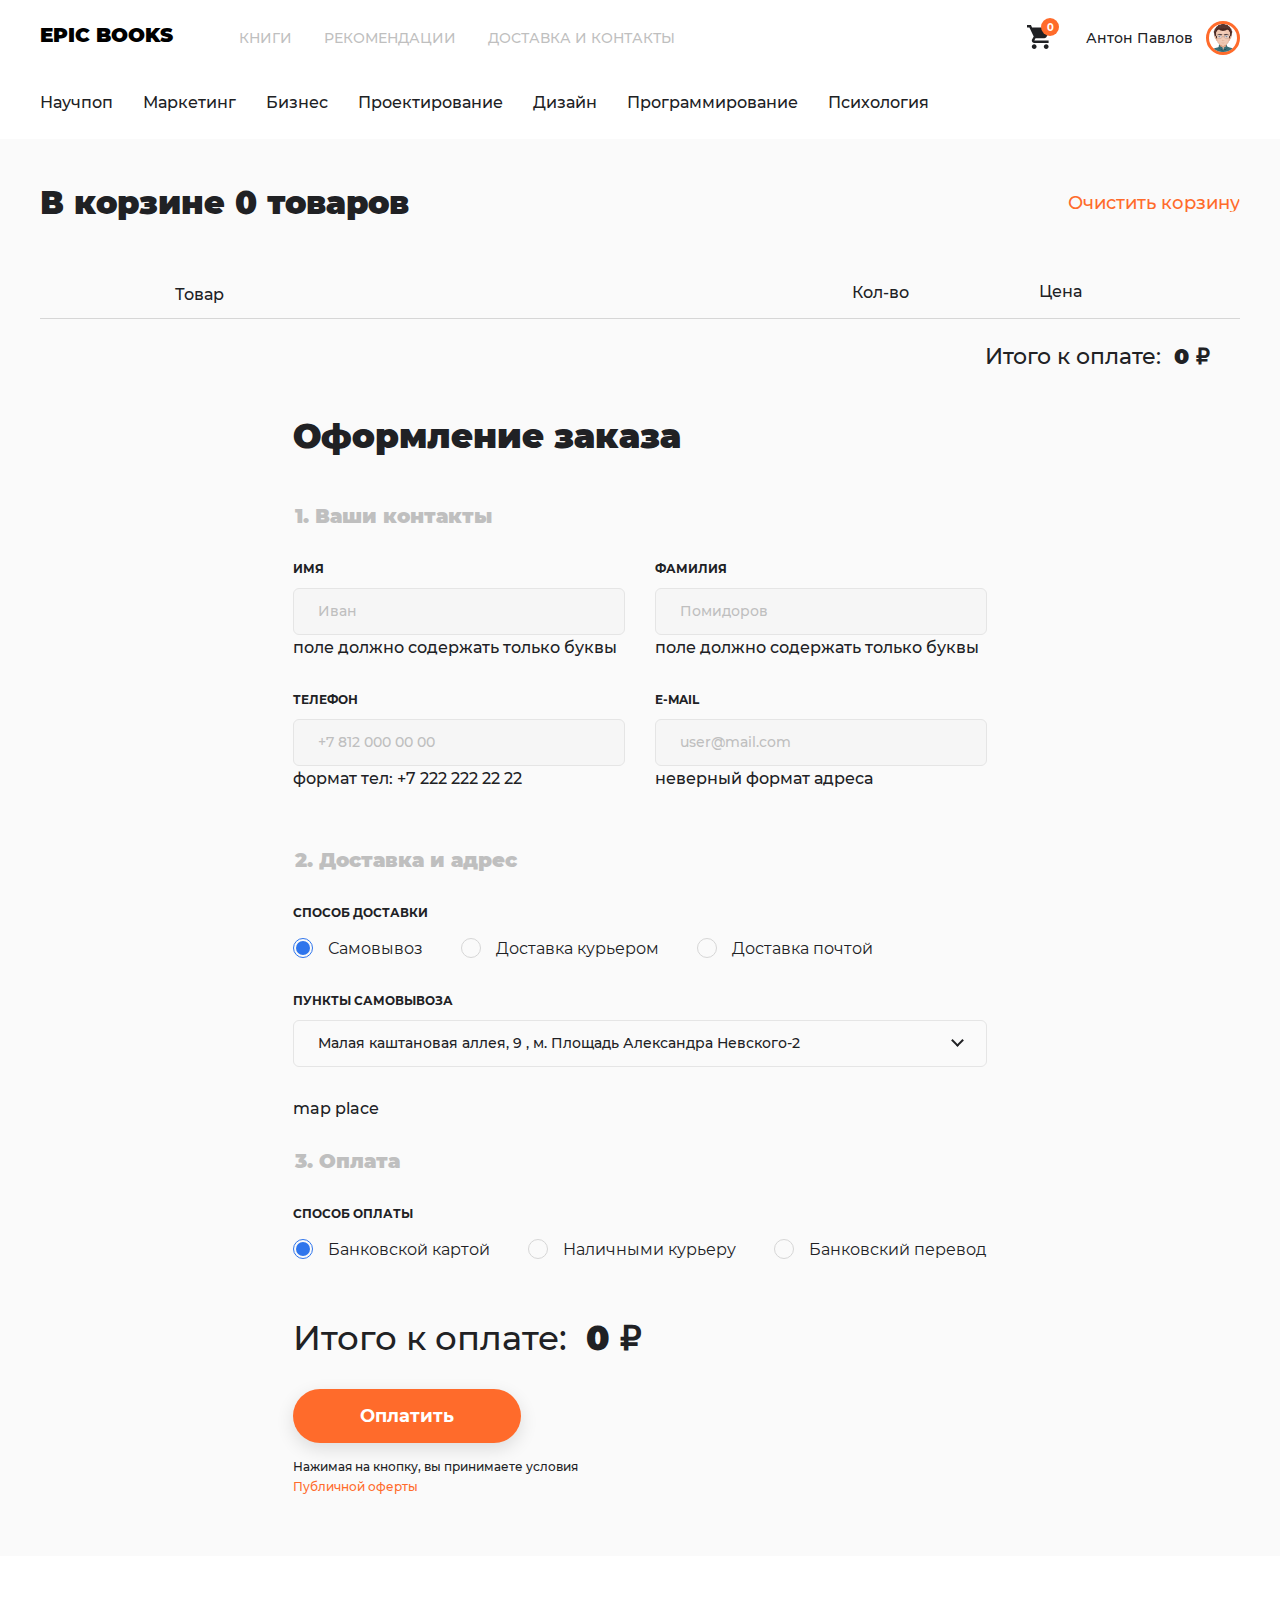
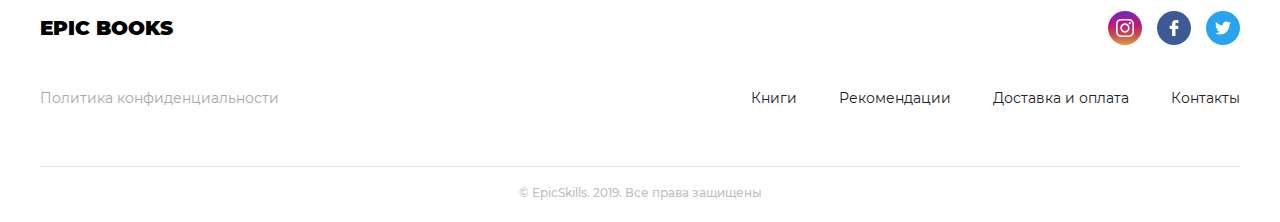
<file: cart.html>
<!DOCTYPE html>
<html class="no-js  page" lang="ru">
  <!-- Для показа мод. окна дописать на html класс js-modal-open и дописать на нужное мод. окно класс modal--open-->
  <head>
    <meta charset="utf-8">
    <meta name="viewport" content="width=device-width, initial-scale=1">
    <meta name="format-detection" content="telephone=no">
    <meta name="format-detection" content="date=no">
    <meta name="format-detection" content="address=no">
    <meta name="format-detection" content="email=no">
    <meta content="notranslate" name="google">
    <meta name="theme-color" content="#000">
    <meta name="msapplication-navbutton-color" content="#000">
    <meta name="apple-mobile-web-app-status-bar-style" content="#000">
    <title>Корзина</title>
    <meta name="description" content="">
    <link rel="stylesheet" href="css/style.css">
    <script>
      document.querySelector('html').classList.replace('no-js', 'js');
      'ontouchstart'in window ? document.querySelector('html').classList.add('touch') : document.querySelector('html').classList.add('no-touch');
    </script>
  </head>
  <body>
    <noscript>У вас отключен JavaScript. Это пугает.</noscript>
    <div style="display:none">
      <svg xmlns="http://www.w3.org/2000/svg" xmlns:xlink="http://www.w3.org/1999/xlink">
        <symbol id="arrow-left">
          <path d="M10.274.292a1.112 1.112 0 0 1 1.587 0 1.12 1.12 0 0 1 0 1.571L3.814 9.91h26.554c.619 0 1.127.492 1.127 1.111s-.508 1.127-1.127 1.127H3.814l8.047 8.032c.429.444.429 1.159 0 1.587a1.112 1.112 0 0 1-1.587 0L.322 11.815a1.12 1.12 0 0 1 0-1.571L10.274.292z"/>
        </symbol>
        <symbol id="arrow-right">
          <path d="M21.205.291a1.112 1.112 0 0 0-1.587 0 1.12 1.12 0 0 0 0 1.571l8.047 8.047H1.111A1.106 1.106 0 0 0 0 11.021c0 .619.492 1.127 1.111 1.127h26.554l-8.047 8.032c-.429.444-.429 1.159 0 1.587a1.112 1.112 0 0 0 1.587 0l9.952-9.952a1.093 1.093 0 0 0 0-1.571L21.205.291z"/>
        </symbol>
        <symbol id="cart">
          <path d="M7.2 19.2c-1.32 0-2.4 1.08-2.4 2.4 0 1.32 1.08 2.4 2.4 2.4 1.32 0 2.4-1.08 2.4-2.4 0-1.32-1.08-2.4-2.4-2.4zM0 0v2.4h2.4l4.32 9.12-1.68 2.88c-.12.36-.24.84-.24 1.2 0 1.32 1.08 2.4 2.4 2.4h14.4v-2.4H7.68c-.12 0-.24-.12-.24-.24v-.12l1.08-2.04h8.88c.96 0 1.68-.48 2.04-1.2l4.32-7.8c.24-.24.24-.36.24-.6 0-.72-.48-1.2-1.2-1.2H5.04L3.96 0H0zm19.2 19.2c-1.32 0-2.4 1.08-2.4 2.4 0 1.32 1.08 2.4 2.4 2.4 1.32 0 2.4-1.08 2.4-2.4 0-1.32-1.08-2.4-2.4-2.4z"/>
        </symbol>
        <symbol id="close" viewBox="0 0 212.982 212.982">
          <path d="M131.804 106.491l75.936-75.936c6.99-6.99 6.99-18.323 0-25.312-6.99-6.99-18.322-6.99-25.312 0L106.491 81.18 30.554 5.242c-6.99-6.99-18.322-6.99-25.312 0-6.989 6.99-6.989 18.323 0 25.312l75.937 75.936-75.937 75.937c-6.989 6.99-6.989 18.323 0 25.312 6.99 6.99 18.322 6.99 25.312 0l75.937-75.937 75.937 75.937c6.989 6.99 18.322 6.99 25.312 0 6.99-6.99 6.99-18.322 0-25.312l-75.936-75.936z" fill-rule="evenodd" clip-rule="evenodd"/>
        </symbol>
        <symbol id="filter" viewBox="0 0 56 56">
          <path d="M41.08 48H2a1 1 0 1 0 0 2h39.08c.488 3.387 3.401 6 6.92 6 3.859 0 7-3.14 7-7s-3.141-7-7-7c-3.519 0-6.432 2.613-6.92 6zM20.695 27H2a1 1 0 1 0 0 2h18.632c.396 3.602 3.456 6.414 7.161 6.414s6.765-2.812 7.161-6.414H54a1 1 0 1 0 0-2H34.891c-.577-3.4-3.536-6-7.098-6s-6.521 2.6-7.098 6zM8 0C4.141 0 1 3.14 1 7s3.141 7 7 7c3.519 0 6.432-2.613 6.92-6H54a1 1 0 1 0 0-2H14.92C14.432 2.613 11.519 0 8 0z"/>
        </symbol>
        <symbol id="icon-facebook" viewBox="0 0 32 59">
          <path d="M30.795-.176L23.12-.188c-8.623 0-14.196 5.717-14.196 14.566v6.716H1.207c-.667 0-1.207.54-1.207 1.208v9.73c0 .667.54 1.207 1.207 1.207h7.717v24.554c0 .667.54 1.207 1.207 1.207H20.2c.667 0 1.207-.54 1.207-1.207V33.24h9.023c.667 0 1.207-.54 1.207-1.207l.003-9.73a1.209 1.209 0 0 0-1.207-1.208h-9.026v-5.693c0-2.736.652-4.126 4.216-4.126l5.17-.001c.667 0 1.207-.541 1.207-1.207V1.03c0-.665-.54-1.205-1.205-1.207z"/>
        </symbol>
        <symbol id="icon-instagram" viewBox="0 0 169.063 169.063">
          <path d="M122.406 0H46.654C20.929 0 0 20.93 0 46.655v75.752c0 25.726 20.929 46.655 46.654 46.655h75.752c25.727 0 46.656-20.93 46.656-46.655V46.655C169.063 20.93 148.133 0 122.406 0zm31.657 122.407c0 17.455-14.201 31.655-31.656 31.655H46.654C29.2 154.063 15 139.862 15 122.407V46.655C15 29.201 29.2 15 46.654 15h75.752c17.455 0 31.656 14.201 31.656 31.655v75.752z"/>
          <path d="M84.531 40.97c-24.021 0-43.563 19.542-43.563 43.563 0 24.02 19.542 43.561 43.563 43.561s43.563-19.541 43.563-43.561c0-24.021-19.542-43.563-43.563-43.563zm0 72.123c-15.749 0-28.563-12.812-28.563-28.561 0-15.75 12.813-28.563 28.563-28.563s28.563 12.813 28.563 28.563c0 15.749-12.814 28.561-28.563 28.561zm45.39-84.842c-2.89 0-5.729 1.17-7.77 3.22a11.053 11.053 0 0 0-3.23 7.78c0 2.891 1.18 5.73 3.23 7.78 2.04 2.04 4.88 3.22 7.77 3.22 2.9 0 5.73-1.18 7.78-3.22 2.05-2.05 3.22-4.89 3.22-7.78 0-2.9-1.17-5.74-3.22-7.78-2.04-2.05-4.88-3.22-7.78-3.22z"/>
        </symbol>
        <symbol id="icon-twitter" viewBox="0 0 612 612">
          <path d="M612 116.258a250.714 250.714 0 0 1-72.088 19.772c25.929-15.527 45.777-40.155 55.184-69.411-24.322 14.379-51.169 24.82-79.775 30.48-22.907-24.437-55.49-39.658-91.63-39.658-69.334 0-125.551 56.217-125.551 125.513 0 9.828 1.109 19.427 3.251 28.606-104.326-5.24-196.835-55.223-258.75-131.174-10.823 18.51-16.98 40.078-16.98 63.101 0 43.559 22.181 81.993 55.835 104.479a125.556 125.556 0 0 1-56.867-15.756v1.568c0 60.806 43.291 111.554 100.693 123.104-10.517 2.83-21.607 4.398-33.08 4.398-8.107 0-15.947-.803-23.634-2.333 15.985 49.907 62.336 86.199 117.253 87.194-42.947 33.654-97.099 53.655-155.916 53.655-10.134 0-20.116-.612-29.944-1.721 55.567 35.681 121.536 56.485 192.438 56.485 230.948 0 357.188-191.291 357.188-357.188l-.421-16.253c24.666-17.593 46.005-39.697 62.794-64.861z"/>
        </symbol>
        <symbol id="list" viewBox="0 0 209 209">
          <path d="M0 84.5h40v40H0zm0-70.25h40v40H0zm0 140.5h40v40H0zM67 84.5h142v40H67zm0-70.25h142v40H67zm0 140.5h142v40H67z"/>
        </symbol>
        <symbol id="minus" viewBox="0 0 24 24">
          <path d="M24 11c0-.6-.4-1-1-1H1c-.6 0-1 .4-1 1v2c0 .6.4 1 1 1h22c.6 0 1-.4 1-1v-2z"/>
        </symbol>
        <symbol id="plus" viewBox="0 0 24 24">
          <path d="M23 10h-8.5c-.3 0-.5-.2-.5-.5V1c0-.6-.4-1-1-1h-2c-.6 0-1 .4-1 1v8.5c0 .3-.2.5-.5.5H1c-.6 0-1 .4-1 1v2c0 .6.4 1 1 1h8.5c.3 0 .5.2.5.5V23c0 .6.4 1 1 1h2c.6 0 1-.4 1-1v-8.5c0-.3.2-.5.5-.5H23c.6 0 1-.4 1-1v-2c0-.6-.4-1-1-1z"/>
        </symbol>
        <symbol id="search" viewBox="0 0 56.966 56.966">
          <path d="M55.146 51.887L41.588 37.786A22.926 22.926 0 0 0 46.984 23c0-12.682-10.318-23-23-23s-23 10.318-23 23 10.318 23 23 23c4.761 0 9.298-1.436 13.177-4.162l13.661 14.208c.571.593 1.339.92 2.162.92.779 0 1.518-.297 2.079-.837a3.004 3.004 0 0 0 .083-4.242zM23.984 6c9.374 0 17 7.626 17 17s-7.626 17-17 17-17-7.626-17-17 7.626-17 17-17z"/>
        </symbol>
        <symbol id="star-half" viewBox="0 0 475.075 454">
          <path d="M223.541 12.61l-64.233 129.905-143.322 20.839C5.33 165.068 0 169.445 0 176.488c0 3.999 2.38 8.567 7.135 13.706l103.923 101.064L86.507 434.01c-.381 2.67-.571 4.572-.571 5.716 0 3.997.999 7.371 2.996 10.136 1.999 2.759 4.995 4.138 8.993 4.138 3.426 0 7.233-1.133 11.42-3.426l128.19-67.382V.902c-5.709 0-10.37 3.9-13.994 11.708z" fill="#ff6b2b"/>
          <path d="M251.526 12.61l64.233 129.905 143.322 20.839c10.656 1.714 15.986 6.09 15.986 13.134 0 3.999-2.38 8.567-7.135 13.706L364.01 291.258l24.55 142.752c.381 2.67.571 4.572.571 5.716 0 3.997-.999 7.37-2.996 10.136-1.999 2.759-4.995 4.138-8.993 4.138-3.426 0-7.233-1.133-11.42-3.426l-128.19-67.382V.902c5.71 0 10.37 3.9 13.994 11.708z" fill="#d6d6d6"/>
        </symbol>
        <symbol id="star" viewBox="0 0 475.075 454">
          <path d="M475.075 176.487c0-7.043-5.328-11.42-15.992-13.135l-143.317-20.838-64.237-129.906C247.915 4.804 243.248.904 237.539.904c-5.708 0-10.372 3.9-13.989 11.704l-64.24 129.906-143.324 20.838C5.33 165.067 0 169.444 0 176.487c0 3.999 2.38 8.567 7.139 13.706l103.924 101.068L86.51 434.01c-.381 2.666-.57 4.575-.57 5.712 0 3.997.998 7.374 2.996 10.136 1.997 2.766 4.993 4.142 8.992 4.142 3.428 0 7.233-1.137 11.42-3.423l128.188-67.386 128.197 67.386c4.004 2.286 7.81 3.423 11.416 3.423 3.819 0 6.715-1.376 8.713-4.142 1.992-2.758 2.991-6.139 2.991-10.136 0-2.471-.096-4.374-.287-5.712l-24.555-142.749 103.637-101.068c4.956-4.949 7.427-9.519 7.427-13.706z" fill="#ff6b2b"/>
        </symbol>
        <symbol id="thumbs" viewBox="0 0 24 24">
          <path d="M9.826 0H.503A.503.503 0 0 0 0 .503v9.324c0 .277.225.502.503.502h9.323a.503.503 0 0 0 .503-.502V.503A.503.503 0 0 0 9.826 0zm13.671 0h-9.324a.503.503 0 0 0-.502.503v9.324c0 .277.225.502.502.502h9.324A.503.503 0 0 0 24 9.827V.503A.503.503 0 0 0 23.497 0zM9.826 13.67H.503a.503.503 0 0 0-.503.503v9.324c0 .278.225.503.503.503h9.323a.503.503 0 0 0 .503-.503v-9.324a.503.503 0 0 0-.503-.502zm13.671 0h-9.324a.503.503 0 0 0-.502.503v9.324c0 .278.225.503.502.503h9.324a.503.503 0 0 0 .503-.503v-9.324a.503.503 0 0 0-.503-.502z"/>
        </symbol>
      </svg>
    </div>
    <div class="page__inner">
      <div class="page__content">
        <header class="page-header" role="banner">
          <div class="page-header__inner">
            <a class="logo" href="index.html">
              <strong>EPIC BOOKS</strong>
            </a>
            <nav class="main-nav page-header__nav" id="nav">
              <button class="burger main-nav__toggler" aria-label="Показать главное меню">
                <span>Показать главное меню</span>
              </button>
              <!-- Дописать класс main-nav--open на узел с классом main-nav для раскрытия меню на мобилке. Дописать класс burger--close на узел с классом burger для преобразования в крестик-->
              <ul class="main-nav__list">
                <li class="main-nav__item">
                  <a class="main-nav__link" href="index.html">Книги</a>
                </li>
                <li class="main-nav__item">
                  <a class="main-nav__link" href="#">Рекомендации</a>
                </li>
                <li class="main-nav__item">
                  <a class="main-nav__link" href="#">Доставка и контакты</a>
                </li>
              </ul>
            </nav>
            <a class="page-header__cart" href="cart.html">
              <svg width="24" height="24">
                <use xlink:href="#cart"></use>
              </svg>
              <span class="page-header__cart-num">7</span>
            </a>
            <div class="user-auth page-header__user-auth">
              <img class="user-auth__avatar" src="img/demo-avatar-m.png" alt="Антон Павлов" width="34" height="34"/>
              <span class="user-auth__name">Антон Павлов</span>
            </div>
            <ul class="tabs page-header__book-tabs">
              <li class="tabs__item">
                <a class="tabs__item-link" href="index.html">Научпоп</a>
              </li>
              <li class="tabs__item">
                <a class="tabs__item-link" href="index.html">Маркетинг</a>
              </li>
              <li class="tabs__item">
                <a class="tabs__item-link" href="index.html">Бизнес</a>
              </li>
              <li class="tabs__item">
                <a class="tabs__item-link" href="index.html">Проектирование</a>
              </li>
              <li class="tabs__item">
                <a class="tabs__item-link" href="index.html">Дизайн</a>
              </li>
              <li class="tabs__item">
                <a class="tabs__item-link" href="index.html">Программирование</a>
              </li>
              <li class="tabs__item">
                <a class="tabs__item-link" href="index.html">Психология</a>
              </li>
            </ul>
          </div>
        </header>
        <section class="cart">
          <form class="form cart__inner"  name="orderForm">
            <header class="cart__header">
              <h1 class="cart__title">В корзине 99992 товара</h1>
              <button class="btn  btn--text cart__clear-btn" type="button">Очистить корзину</button>
            </header>
            <table class="cart__table">
              <tr class="cart__table-headers">
                <th class="cart__col-1"></th>
                <th class="cart__col-2">Товар</th>
                <th class="cart__col-3">Кол-во</th>
                <th class="cart__col-4">Цена</th>
                <th class="cart__col-5"></th>
              </tr>
              <template id="shopping-template">
                <tr class="cart__product">
                  <td class="cart__col-1">
                    <img class="cart__item-img" alt=""/>
                  </td>
                  <td class="cart__col-2">
                    <div class="cart__item-name"></div>
                  </td>
                  <td class="cart__col-3">
                    <div class="field-num  field-num--bg-tran">
                      <span class="field-num__input-wrap">
                        <button class="field-num__btn-minus" type="button">-</button>
                        <input class="field-num__input" type="number" step="1" min="1"/>
                        <button class="field-num__btn-plus" type="button">+</button>
                      </span>
                    </div>
                  </td>
                  <td class="cart__col-4">
                    <span class="cart__item-price">1 024 ₽</span>
                  </td>
                  <td class="cart__col-5">
                    <button class="close cart__product-del-btn" type="button">
                      <svg width="16" height="16">
                        <use xlink:href="#close"></use>
                      </svg>
                    </button>
                  </td>
                </tr>
              </template>
             
              <tr>
                <td class="cart__products-price" colspan="5">
                  Итого к оплате: <strong class="cart__products-price-num j-grandTotal" id="cart-products-price-num"></strong>
                </td>
              </tr>
            </table>
            <div class="cart__checkout checkout">
              <h2 class="checkout__title">Оформление заказа</h2>
              <fieldset class="form__fieldset">
                <legend class="form__legend">1. Ваши контакты</legend>
                <div class="checkout__user-data">
                  <label class="field-text  field-text--bg-gray">
                    <span class="field-text__name">Имя</span>
                    <span class="field-text__input-wrap">
                      <input class="field-text__input" type="text" name="firstname" placeholder="Иван"/>
                    </span>
                    <span class="form__error" id="firstname__error">поле должно содержать только буквы</span>
                  </label>
                  <label class="field-text  field-text--bg-gray">
                    <span class="field-text__name">Фамилия</span>
                    <span class="field-text__input-wrap">
                      <input class="field-text__input" type="text" name="lastname" placeholder="Помидоров"/>
                    </span>
                    <span class="form__error" id="lastname__error">поле должно содержать только буквы</span>
                  </label>
                  <label class="field-text  field-text--bg-gray">
                    <span class="field-text__name">Телефон</span>
                    <span class="field-text__input-wrap">
                      <input class="field-text__input" type="tel" name="phone" placeholder="+7 812 000 00 00"/>
                    </span>
                    <span class="form__error" id="phone__error">формат тел: +7 222 222 22 22</span>
                  </label>
                  <label class="field-text  field-text--bg-gray">
                    <span class="field-text__name">E-mail</span>
                    <span class="field-text__input-wrap">
                      <input class="field-text__input" type="email" name="email" placeholder="user@mail.com"/>
                    </span>
                    <span class="form__error" id="email__error">неверный формат адреса</span>
                  </label>
                </div>
              </fieldset>
              <fieldset class="form__fieldset" id="deliverySection">
                <legend class="form__legend">2. Доставка и адрес</legend>
                <div class="field-radio">
                  <div class="field-radio__title">Способ доставки</div>
                  <div class="field-radio__input-wrap">
                    <label class="field-radio__name">
                      <input class="field-radio__input" type="radio" name="delivery" checked="checked" value="1"/>
                      <span class="field-radio__name-text">Самовывоз</span>
                    </label>
                  </div>
                  <div class="field-radio__input-wrap">
                    <label class="field-radio__name">
                      <input class="field-radio__input" type="radio" name="delivery" value="2"/>
                      <span class="field-radio__name-text">Доставка курьером</span>
                    </label>
                  </div>
                  <div class="field-radio__input-wrap">
                    <label class="field-radio__name">
                      <input class="field-radio__input" type="radio" name="delivery" value="3"/>
                      <span class="field-radio__name-text">Доставка почтой</span>
                    </label>
                  </div>
                </div>
                <div class="cart__delivery" id="cart-delivery-1">
                  <div class="field-select  field-select--pickup">
                    <div class="field-select__name">Пункты самовывоза</div>
                    <div class="field-select__select-wrap">
                      <select class="field-select__select" name="pickup-points">
                        <option value="1">Малая каштановая аллея, 9 , м. Площадь Александра Невского-2 </option>
                        <option value="2">ул. конунга Ульянова, 18/49, м. Петроградская</option>
                        <option value="3">Кронверкский проспект, 23, м. Горьковская</option>
                      </select>
                    </div>
                  </div>
                  <div class="checkout__map" id="checkout-map">map place</div>
                </div>
                <div class="cart__delivery cart__delivery--hidden" id="cart-delivery-2">
                  <div class="cart__courier-data">
                    <div class="cart__courier-data-right">
                      <div class="field-select">
                        <div class="field-select__name">Зона доставки</div>
                        <div class="field-select__select-wrap">
                          <select class="field-select__select" name="delivery-zone">
                            <option value="1">СПб</option>
                            <option value="2">Москва</option>
                            <option value="3">Уганда</option>
                          </select>
                        </div>
                      </div>
                      <label class="field-text  field-text--bg-gray">
                        <span class="field-text__name">Адрес доставки</span>
                        <span class="field-text__input-wrap">
                          <input class="field-text__input" type="text" name="delivery-address"/>
                        </span>
                      </label>
                      <div class="field-select-group">
                        <div class="field-select-group__name">Дата и время доставки</div>
                        <div class="field-select-group__wrap">
                          <div class="field-select">
                            <div class="field-select__select-wrap">
                              <select class="field-select__select" name="delivery-date">
                                <option value="1">13 янв. 2020</option>
                                <option value="2">14 янв. 2020</option>
                                <option value="3">15 янв. 2020</option>
                                <option value="4">16 янв. 2020</option>
                              </select>
                            </div>
                          </div>
                          <div class="field-select">
                            <div class="field-select__select-wrap">
                              <select class="field-select__select" name="delivery-time">
                                <option value="1">10:00 - 15:00</option>
                                <option value="2">15:00 - 19:00</option>
                                <option value="3">19:00 - 22:00</option>
                              </select>
                            </div>
                          </div>
                        </div>
                      </div>
                      <label class="field-text  field-text--bg-gray cart__delivery-comment">
                        <span class="field-text__name">Комментарий</span>
                        <span class="field-text__input-wrap">
                          <textarea class="field-text__input" name="delivery-address-comment" placeholder="Укажите подробности заказа"></textarea>
                        </span>
                      </label>
                    </div>
                    <p class="cart__courier-data-left">
                      Доставка курьером на <span class="cart__delivery-date" id="delivery-date">13 января 2020</span>
                      <br>
                      <strong class="cart__delivery-price">200 ₽</strong>
                    </p>
                  </div>
                </div>
                <div class="cart__delivery cart__delivery--hidden" id="cart-delivery-3">
                  <label class="field-text  field-text--bg-gray">
                    <span class="field-text__name">Адрес для доставки почтой</span>
                    <span class="field-text__input-wrap">
                      <input class="field-text__input" type="text" name="post-address"/>
                    </span>
                  </label>
                </div>
              </fieldset>
              <fieldset class="form__fieldset">
                <legend class="form__legend">3. Оплата</legend>
                <div class="field-radio">
                  <div class="field-radio__title">Способ оплаты</div>
                  <div class="field-radio__input-wrap">
                    <label class="field-radio__name">
                      <input class="field-radio__input" type="radio" name="paying" value="1" checked="checked"/>
                      <span class="field-radio__name-text">Банковской картой</span>
                    </label>
                  </div>
                  <div class="field-radio__input-wrap">
                    <label class="field-radio__name">
                      <input class="field-radio__input" type="radio" name="paying" value="2"/>
                      <span class="field-radio__name-text">Наличными курьеру</span>
                    </label>
                  </div>
                  <div class="field-radio__input-wrap">
                    <label class="field-radio__name">
                      <input class="field-radio__input" type="radio" name="paying" value="3"/>
                      <span class="field-radio__name-text">Банковский перевод</span>
                    </label>
                  </div>
                </div>
                <!-- field-text--input-error для ошибочного состояния поля с промокодом-->
                <label class="field-text  field-text--bg-gray field-text--promocode field-text--input-checked cart__promocode" style="display:none;">
                  <span class="field-text__name">Промокод</span>
                  <span class="field-text__input-wrap">
                    <input class="field-text__input" type="text" value="CORRECT_CODE" name="promocode"/>
                  </span>
                </label>
                <p class="checkout__discount" style="display:none;">
                  Скидка: <strong class="checkout__discount-num" id="checkout-discount-num">- 150 ₽</strong>
                </p>
              </fieldset>
              <div class="field-actions">
                <p class="checkout__all-price">
                  Итого к оплате: <strong class="checkout__price j-grandTotal"></strong>
                </p>
                <button class="btn  btn--shadow" type="submit">Оплатить</button>
                <p class="checkout__conditions">
                  Нажимая на кнопку, вы принимаете условия <a href="#">Публичной оферты</a>
                </p>
              </div>
            </div>
          </form>
        </section>
      </div>
      <div class="page__footer-wrapper">
        <footer class="page-footer" role="contentinfo">
          <div class="page-footer__inner">
            <a class="logo" href="/">
              <strong>EPIC BOOKS</strong>
            </a>
            <p class="social">
              <a class="social__link  social__link--inst" href="https://www.instagram.com/epic_skills" title="Инстаграм">
                <svg width="18" height="18">
                  <use xlink:href="#icon-instagram"></use>
                </svg>
              </a>
              <a class="social__link  social__link--fb" href="https://www.facebook.com/epicskillsru" title="Facebook">
                <svg width="16" height="16">
                  <use xlink:href="#icon-facebook"></use>
                </svg>
              </a>
              <a class="social__link  social__link--tw" href="#" title="twitter">
                <svg width="16" height="16">
                  <use xlink:href="#icon-twitter"></use>
                </svg>
              </a>
            </p>
            <ul class="page-footer__nav">
              <li class="page-footer__nav-item page-footer__nav-item--muted">
                <a href="#">Политика конфиденциальности</a>
              </li>
              <li class="page-footer__nav-item">
                <a href="#">Книги</a>
              </li>
              <li class="page-footer__nav-item">
                <a href="#">Рекомендации</a>
              </li>
              <li class="page-footer__nav-item">
                <a href="#">Доставка и оплата</a>
              </li>
              <li class="page-footer__nav-item">
                <a href="#">Контакты</a>
              </li>
            </ul>
            <p class="page-footer__copyright">© EpicSkills. 2019. Все права защищены</p>
          </div>
        </footer>
      </div>
    </div>
    <script src="js/shoppingCart.js"></script>
    <script src="js/choices.min.js"></script>
    <script src="js/nouislider.min.js"></script>
    <script src="js/script.js"></script>
    <script src="js/cart.js"></script>
    <script>
      document.addEventListener('DOMContentLoaded', function(){
        initCart();
      });
    </script>
    <div class="modal__backdrop"></div>
  </body>
</html>
</file>
<file: css/style.css>
@charset "UTF-8";
/*!*
 * ВНИМАНИЕ! Этот файл генерируется автоматически.
 * Любые изменения этого файла будут потеряны при следующей компиляции.
 * Хотите добавить стили? Создайте свой css-файл с блэкджеком и стилями.
 */
.btn {
  -webkit-box-sizing: border-box;
          box-sizing: border-box;
  display: inline-block;
  max-width: 100%;
  overflow: hidden;
  margin: 0;
  border: 1px solid transparent;
  border-radius: 28px;
  padding: 17px 66px;
  vertical-align: middle;
  white-space: nowrap;
  text-overflow: ellipsis;
  -webkit-user-select: none;
     -moz-user-select: none;
      -ms-user-select: none;
          user-select: none;
  text-align: center;
  font-size: 18px;
  font-family: inherit;
  font-weight: 700;
  line-height: 1;
  text-decoration: none;
  text-transform: none;
  color: #fff;
  background-color: #ff6b2b;
  background-image: none;
  cursor: pointer;
  -webkit-transition: all 0.3s;
  transition: all 0.3s; }
.btn:hover, .btn:focus {
    text-decoration: none;
    color: #fff;
    -webkit-box-shadow: 0 6px 6px 0 rgba(47, 117, 236, 0.21);
            box-shadow: 0 6px 6px 0 rgba(47, 117, 236, 0.21); }
.btn:active, .btn:focus {
    outline: none;
    background: #2f75ec;
    -webkit-box-shadow: 0 6px 6px 0 rgba(63, 128, 238, 0.21);
            box-shadow: 0 6px 6px 0 rgba(63, 128, 238, 0.21); }
.btn--disabled, .btn:disabled {
    border: transparent;
    opacity: 0.5;
    cursor: not-allowed;
    color: #fff;
    background-color: #d6d6d6;
    -webkit-box-shadow: none;
            box-shadow: none; }
a.btn--disabled {
      pointer-events: none; }
.btn--disabled:hover, .btn:disabled:hover {
      color: #fff;
      background-color: #d6d6d6; }
.btn__icon {
    display: inline-block;
    vertical-align: -0.05em;
    margin-right: 0.55em; }
.btn--sm {
    padding: 15px 33px;
    font-size: 16px;
    font-weight: 500; }
.btn--gray {
    background: #fafafa;
    color: #202124;
    border-color: #ff6b2b; }
.btn--gray:hover, .btn--gray:focus {
      background-color: #ff6b2b;
      color: #fff;
      -webkit-box-shadow: 0 2px 10px 0 rgba(0, 0, 0, 0.12);
              box-shadow: 0 2px 10px 0 rgba(0, 0, 0, 0.12); }
.btn--gray:active {
      background-color: #ff8550;
      color: #fff;
      -webkit-box-shadow: 0 6px 6px 0 rgba(63, 128, 238, 0.21);
              box-shadow: 0 6px 6px 0 rgba(63, 128, 238, 0.21); }
.btn--text {
    border: none;
    padding: 0;
    color: #ff6b2b;
    font-size: 18px;
    font-weight: 500;
    text-decoration: none;
    background: transparent;
    -webkit-box-shadow: none;
            box-shadow: none; }
.btn--text:hover, .btn--text:focus, .btn--text:active {
      color: #ff6b2b;
      text-decoration: underline;
      background: transparent;
      -webkit-box-shadow: none;
              box-shadow: none; }
.btn--text--disabled, .btn--text:disabled {
      opacity: 1;
      cursor: not-allowed;
      color: #ff6b2b;
      text-decoration: underline;
      -webkit-box-shadow: none;
              box-shadow: none; }
a.btn--disabled {
        pointer-events: none; }
.btn--text--disabled:hover, .btn--text:disabled:hover {
        color: #ff6b2b;
        background: transparent; }
.btn--price {
    padding: 16px 22px 16px 26px;
    font-size: 20px;
    -webkit-box-shadow: 0 6px 18px 0 rgba(0, 0, 0, 0.12);
            box-shadow: 0 6px 18px 0 rgba(0, 0, 0, 0.12); }
.btn--price:focus, .btn--price:active {
      background: #ff8550; }
.btn--price .btn__sm-text {
      position: relative;
      display: inline-block;
      padding-left: 42px;
      font-size: 16px;
      font-weight: 500; }
.btn--price .btn__sm-text:before {
        content: '';
        position: absolute;
        top: -16px;
        bottom: -16px;
        left: 21px;
        width: 1px;
        background: #cb500a; }
.btn--shadow {
    -webkit-box-shadow: 0 6px 18px 0 rgba(0, 0, 0, 0.12);
            box-shadow: 0 6px 18px 0 rgba(0, 0, 0, 0.12); }
.burger {
  display: inline-block;
  position: relative;
  z-index: 1;
  width: 30px;
  border: none;
  padding: 0;
  line-height: 30px;
  background: transparent;
  -webkit-user-select: none;
     -moz-user-select: none;
      -ms-user-select: none;
          user-select: none;
  cursor: pointer; }
.burger > span {
    display: inline-block;
    position: relative;
    width: 100%;
    height: 3px;
    vertical-align: middle;
    font-size: 0;
    color: transparent;
    background: #000;
    -webkit-transition: background 0.3s 0.3s;
    transition: background 0.3s 0.3s; }
.burger > span:before, .burger > span:after {
      content: '';
      position: absolute;
      left: 0;
      width: 100%;
      height: 3px;
      background: #000;
      -webkit-transform-origin: 50% 50%;
              transform-origin: 50% 50%;
      -webkit-transition: top 0.3s 0.3s, -webkit-transform 0.3s;
      transition: top 0.3s 0.3s, -webkit-transform 0.3s;
      transition: top 0.3s 0.3s, transform 0.3s;
      transition: top 0.3s 0.3s, transform 0.3s, -webkit-transform 0.3s; }
.burger > span:before {
      top: -10px; }
.burger > span:after {
      top: 10px; }
.burger--close > span {
    -webkit-transition: background 0.3s 0s;
    transition: background 0.3s 0s;
    background: transparent; }
.burger--close > span:before, .burger--close > span:after {
      top: 0;
      -webkit-transition: top 0.3s, -webkit-transform 0.3s 0.3s;
      transition: top 0.3s, -webkit-transform 0.3s 0.3s;
      transition: top 0.3s, transform 0.3s 0.3s;
      transition: top 0.3s, transform 0.3s 0.3s, -webkit-transform 0.3s 0.3s; }
.burger--close > span:before {
      -webkit-transform: rotate3d(0, 0, 1, 45deg);
              transform: rotate3d(0, 0, 1, 45deg); }
.burger--close > span:after {
      -webkit-transform: rotate3d(0, 0, 1, -45deg);
              transform: rotate3d(0, 0, 1, -45deg); }
.card {
  position: relative;
  z-index: 0;
  display: -webkit-box;
  display: flex;
  -webkit-box-orient: vertical;
  -webkit-box-direction: normal;
          flex-direction: column;
  -webkit-box-align: center;
          align-items: center;
  padding: 0 5px;
  margin-bottom: 60px;
  text-align: center; }
.card:hover, .card:focus {
    z-index: 1; }
.no-touch .card__inner:before {
    content: '';
    position: absolute;
    z-index: -1;
    top: -24px;
    right: 0;
    bottom: -90px;
    left: 0;
    border: 1px solid #e5e5e5;
    background-color: #fff;
    -webkit-box-shadow: 0 2px 4px 0 rgba(0, 0, 0, 0.1);
            box-shadow: 0 2px 4px 0 rgba(0, 0, 0, 0.1);
    opacity: 0;
    -webkit-transform: scale(0.4);
            transform: scale(0.4);
    -webkit-transition: all 0.3s;
    transition: all 0.3s; }
.no-touch .card:hover .card__inner:before {
    -webkit-transform: scale(1);
            transform: scale(1);
    opacity: 1; }
.no-touch .card:hover .card__buy {
    opacity: 1;
    -webkit-transform: translateX(-50%) scale(1);
            transform: translateX(-50%) scale(1);
    -webkit-transition: all 0.15s 0.3s;
    transition: all 0.15s 0.3s; }
.card__inner {
    -webkit-box-flex: 1;
            flex-grow: 1;
    position: relative;
    display: -webkit-box;
    display: flex;
    -webkit-box-align: center;
            align-items: center;
    -webkit-box-orient: vertical;
    -webkit-box-direction: normal;
            flex-direction: column;
    width: 100%;
    margin-bottom: 20px;
    color: #202124;
    text-decoration: none; }
.card__inner:hover, .card__inner:focus {
      color: #202124;
      text-decoration: none; }
.card__title {
    -webkit-box-flex: 1;
            flex-grow: 1;
    max-width: 210px;
    margin: 0 0 15px;
    font-size: 18px;
    line-height: 1.28;
    font-weight: 400; }
.card__img {
    flex-shrink: 0;
    display: block;
    margin: 0 auto 30px; }
.card__new {
    position: absolute;
    top: -18px;
    left: 50%;
    width: 52px;
    height: 52px;
    border-radius: 50%;
    font-size: 14px;
    line-height: 50px;
    font-weight: 700;
    color: #fff;
    background: #3fdd00;
    -webkit-transform: translateX(32px) rotate(-10deg);
            transform: translateX(32px) rotate(-10deg); }
.card__price {
    flex-shrink: 0;
    margin-bottom: 0;
    font-size: 22px;
    font-weight: 700;
    line-height: 1; }
.card__buy {
    flex-shrink: 0; }
.no-touch .card__buy {
      position: absolute;
      z-index: 2;
      bottom: -48px;
      left: 50%;
      opacity: 0;
      -webkit-transform: translateX(-50%) scale(0.3);
              transform: translateX(-50%) scale(0.3);
      -webkit-transition: all 0.15s;
      transition: all 0.15s; }
.cart__inner {
  max-width: 1230px;
  padding: 0 10px;
  margin: auto; }
.cart__header {
  padding: 20px 0; }
.cart__title {
  margin: 0 0 10px;
  font-size: 20px;
  font-weight: 900; }
.cart__table {
  width: 100%;
  border-collapse: collapse; }
.cart__table .field-num {
    margin-bottom: 0; }
.cart__table-headers {
  font-size: 16px;
  font-weight: 500; }
.cart__table-headers th {
    padding-bottom: 10px;
    font: inherit; }
.cart__col-1 img {
  display: block; }
.cart__col-3 .field-num {
  display: inline-block; }
.cart__item-name {
  font-size: 16px;
  line-height: 1.5;
  font-weight: 700; }
.cart__item-price {
  font-size: 16px;
  font-weight: 700;
  white-space: nowrap; }
.cart__product-del-btn.close {
  position: absolute;
  top: 0;
  left: 30px;
  background: rgba(255, 255, 255, 0.7); }
.cart__products-price {
  text-align: right; }
.cart__products-price-num {
  display: inline-block;
  margin-left: 0.3em;
  font-weight: 900; }
.cart__checkout {
  position: relative;
  max-width: 694px;
  margin: auto; }
.cart__courier-data-left {
  font-size: 18px; }
.cart__delivery--hidden {
  display: none; }
.cart__delivery-date {
  white-space: nowrap; }
.cart__promocode {
  max-width: 358px; }
.catalog {
  margin-bottom: 40px; }
.catalog .pagination {
    margin-bottom: 0; }
.catalog__inner {
    position: relative;
    padding: 0 10px 10px; }
.catalog__title {
    margin: 0;
    font-size: 0;
    color: transparent; }
.catalog__filters {
    padding-top: 10px;
    padding-right: 10px;
    padding-left: 10px; }
.catalog__books-list {
    padding: 40px 10px 0; }
.checkout__title {
  margin: 0 0 20px;
  font-size: 20px;
  font-weight: 900; }
.checkout__discount {
  font-size: 14px; }
.checkout__discount-num {
  display: inline-block;
  margin-left: 25px;
  font-size: 18px;
  font-weight: 700; }
.checkout__all-price {
  font-size: 20px; }
.checkout__price {
  display: inline-block;
  margin-left: 0.3em;
  font-weight: 900; }
.checkout__conditions {
  margin: 14px 0;
  max-width: 300px;
  font-size: 12px; }
.close {
  display: inline-block;
  position: relative;
  z-index: 1;
  width: 30px;
  border: none;
  padding: 0;
  line-height: 30px;
  background: none;
  -webkit-user-select: none;
     -moz-user-select: none;
      -ms-user-select: none;
          user-select: none;
  cursor: pointer; }
.close svg {
    display: inline-block;
    vertical-align: middle; }
.field-actions {
  display: block;
  margin-top: 1.8em;
  margin-bottom: 1.8em; }
.field-actions__text {
    display: block;
    margin-top: 1.8em;
    margin-bottom: 1.8em;
    font-size: 14px;
    color: #bfbfbf;
    line-height: 1.2em; }
.field-num {
  display: block;
  margin-bottom: 1.8em; }
.field-num__input-wrap {
    position: relative;
    display: block;
    width: 120px; }
.field-num__input {
    display: inline-block;
    vertical-align: middle;
    width: 100%;
    margin: 0;
    border: 1px solid #e5e5e5;
    border-radius: 6px;
    padding: 14px 45px;
    line-height: 1.2;
    font-size: 14px;
    font-weight: 500;
    font-family: inherit;
    text-align: center;
    background-color: #fff;
    -moz-appearance: textfield;
    -webkit-appearance: textfield;
            appearance: textfield; }
.field-num__input:focus,
    button:focus ~ .field-num__input {
      outline: none;
      border-color: #2f75ec; }
.field-num__input[disabled], .field-num__input[readonly] {
      cursor: not-allowed;
      background-color: #fafafa; }
.field-num__input::-webkit-input-placeholder {
      color: #bfbfbf;
      opacity: 1; }
.field-num__input::-ms-input-placeholder {
      color: #bfbfbf;
      opacity: 1; }
.field-num__input::placeholder {
      color: #bfbfbf;
      opacity: 1; }
.field-num__btn-plus {
    position: absolute;
    top: 1px;
    bottom: 1px;
    right: 1px;
    width: 40px;
    border: none;
    padding: 0;
    border-top-right-radius: 6px;
    border-bottom-right-radius: 6px;
    font-size: 22px;
    font-weight: 700;
    text-align: center;
    background: transparent; }
.field-num__btn-plus:hover {
      background-color: #e5e5e5;
      cursor: pointer; }
.field-num__btn-plus:focus {
      outline: none; }
.field-num__btn-minus {
    position: absolute;
    top: 1px;
    bottom: 1px;
    left: 1px;
    width: 40px;
    border: none;
    padding: 0;
    border-top-left-radius: 6px;
    border-bottom-left-radius: 6px;
    font-size: 22px;
    font-weight: 700;
    text-align: center;
    background: transparent; }
.field-num__btn-minus:hover {
      background-color: #e5e5e5;
      cursor: pointer; }
.field-num__btn-minus:focus {
      outline: none; }
.field-num--bg-tran .field-num__input {
    background: transparent; }
.field-price {
  display: block;
  margin-bottom: 1.8em;
  padding-top: 8px; }
.field-price__name {
    display: block;
    margin-bottom: 0.8em;
    font-size: 12px;
    font-weight: 700;
    line-height: 1.63;
    color: #202124;
    text-transform: uppercase; }
.field-price__range {
    margin-top: 8px;
    margin-bottom: 16px; }
.field-price__input {
    display: inline-block;
    vertical-align: middle;
    width: 100%;
    max-width: 120px;
    margin: 0 8px;
    border: 1px solid #e5e5e5;
    border-radius: 6px;
    padding: 14px 24px;
    line-height: 1.2;
    font-size: 14px;
    font-weight: 500;
    font-family: inherit;
    background-color: #fff;
    text-align: center;
    -webkit-appearance: textfield;
       -moz-appearance: textfield;
            appearance: textfield; }
.field-price__input:focus {
      outline: none;
      border-color: #2f75ec; }
.field-price__input[disabled], .field-price__input[readonly] {
      cursor: not-allowed;
      background-color: #fafafa; }
.field-price__input[type='search']::-webkit-search-cancel-button, .field-price__input[type='search']::-webkit-search-decoration {
      -webkit-appearance: none; }
.field-price__input[type='color'] {
      padding: 0; }
.field-price__input::-webkit-input-placeholder {
      color: #bfbfbf;
      opacity: 1; }
.field-price__input::-ms-input-placeholder {
      color: #bfbfbf;
      opacity: 1; }
.field-price__input::placeholder {
      color: #bfbfbf;
      opacity: 1; }
.field-price__input:last-child {
      margin-right: 0; }
textarea.field-price__input {
      height: auto;
      min-height: calc(31.26px + 2px);
      resize: vertical; }
.field-price__inputs-wrap {
    display: -webkit-box;
    display: flex;
    -webkit-box-align: baseline;
            align-items: baseline; }
.field-price__dash {
    color: #bfbfbf; }
.field-price--sm {
    margin-bottom: 1em;
    font-size: 12px; }
.field-price--sm .field-price__name {
      color: #a8a8a8;
      font-size: 12px;
      font-weight: 500;
      text-transform: none; }
.field-price--sm .field-price__input {
      max-width: 80px;
      font-size: 12px;
      padding: 9px 14px; }
/*! nouislider - 12.1.0 - 10/25/2018 */
.noUi-target,
.noUi-target * {
  touch-action: none;
  -webkit-user-select: none;
     -moz-user-select: none;
      -ms-user-select: none;
          user-select: none; }
.noUi-target {
  position: relative;
  direction: ltr; }
.noUi-base,
.noUi-connects {
  width: 100%;
  height: 100%;
  position: relative;
  z-index: 1; }
.noUi-connects {
  overflow: hidden;
  z-index: 0; }
.noUi-connect,
.noUi-origin {
  will-change: transform;
  position: absolute;
  z-index: 1;
  top: 0;
  left: 0;
  height: 100%;
  width: 100%;
  -webkit-transform-origin: 0 0;
          transform-origin: 0 0; }
html:not([dir="rtl"]) .noUi-horizontal .noUi-origin {
  left: auto;
  right: 0; }
.noUi-vertical .noUi-origin {
  width: 0; }
.noUi-horizontal .noUi-origin {
  height: 0; }
.noUi-handle {
  position: absolute; }
.noUi-state-tap .noUi-connect,
.noUi-state-tap .noUi-origin {
  -webkit-transition: -webkit-transform 0.3s;
  transition: -webkit-transform 0.3s;
  transition: transform 0.3s;
  transition: transform 0.3s, -webkit-transform 0.3s; }
.noUi-state-drag * {
  cursor: inherit !important; }
.noUi-horizontal {
  height: 6px; }
.noUi-horizontal .noUi-handle {
  width: 16px;
  height: 16px;
  left: -17px;
  top: -6px;
  border-radius: 50%;
  -webkit-box-shadow: 0 1px 6px 0 rgba(0, 0, 0, 0.24);
          box-shadow: 0 1px 6px 0 rgba(0, 0, 0, 0.24);
  outline: none; }
.noUi-vertical {
  width: 18px; }
.noUi-vertical .noUi-handle {
  width: 28px;
  height: 34px;
  left: -6px;
  top: -17px; }
html:not([dir="rtl"]) .noUi-horizontal .noUi-handle {
  right: -8px;
  left: auto; }
.noUi-target {
  background: #e5e5e5;
  border-radius: 3px; }
.noUi-connect {
  background: #ff6b2b; }
.noUi-draggable {
  cursor: ew-resize; }
.noUi-vertical .noUi-draggable {
  cursor: ns-resize; }
.noUi-handle {
  border: 1px solid #D9D9D9;
  border-radius: 3px;
  background: #FFF;
  cursor: default;
  -webkit-box-shadow: inset 0 0 1px #FFF, inset 0 1px 7px #EBEBEB, 0 3px 6px -3px #BBB;
          box-shadow: inset 0 0 1px #FFF, inset 0 1px 7px #EBEBEB, 0 3px 6px -3px #BBB; }
.noUi-active {
  -webkit-box-shadow: inset 0 0 1px #FFF, inset 0 1px 7px #DDD, 0 3px 6px -3px #BBB;
          box-shadow: inset 0 0 1px #FFF, inset 0 1px 7px #DDD, 0 3px 6px -3px #BBB; }
[disabled] .noUi-connect {
  background: #B8B8B8; }
[disabled].noUi-target,
[disabled].noUi-handle,
[disabled] .noUi-handle {
  cursor: not-allowed; }
.noUi-pips,
.noUi-pips * {
  -webkit-box-sizing: border-box;
          box-sizing: border-box; }
.noUi-pips {
  position: absolute;
  color: #999; }
.noUi-value {
  position: absolute;
  white-space: nowrap;
  text-align: center; }
.noUi-value-sub {
  color: #ccc;
  font-size: 10px; }
.noUi-marker {
  position: absolute;
  background: #CCC; }
.noUi-marker-sub {
  background: #AAA; }
.noUi-marker-large {
  background: #AAA; }
.noUi-pips-horizontal {
  padding: 10px 0;
  height: 80px;
  top: 100%;
  left: 0;
  width: 100%; }
.noUi-value-horizontal {
  -webkit-transform: translate(-50%, 50%);
          transform: translate(-50%, 50%); }
.noUi-rtl .noUi-value-horizontal {
  -webkit-transform: translate(50%, 50%);
          transform: translate(50%, 50%); }
.noUi-marker-horizontal.noUi-marker {
  margin-left: -1px;
  width: 2px;
  height: 5px; }
.noUi-marker-horizontal.noUi-marker-sub {
  height: 10px; }
.noUi-marker-horizontal.noUi-marker-large {
  height: 15px; }
.field-radio {
  display: block;
  margin-bottom: 1.8em; }
.field-radio__title {
    display: block;
    margin-bottom: 0.8em;
    font-size: 12px;
    font-weight: 700;
    line-height: 1.63;
    color: #202124;
    text-transform: uppercase;
    margin-bottom: 14px;
    width: 100%; }
.field-radio__input-wrap + .field-radio__input-wrap {
    margin-top: 10px; }
.field-radio__input-wrap--error .field-radio__name-text,
  .field-radio__input-wrap--error .field-radio__help-text {
    color: #f63f45; }
.field-radio__name {
    display: inline-block;
    position: relative;
    padding-left: 35px;
    font-weight: 400;
    line-height: 1.63; }
.field-radio__name-text {
    display: inline-block; }
input:disabled ~ .field-radio__name-text {
      opacity: 0.5;
      cursor: not-allowed; }
.field-radio__name-text:before {
      content: '';
      position: absolute;
      top: 2px;
      left: 0;
      width: 20px;
      height: 20px;
      border: 1px solid #d6d6d6;
      border-radius: 50%; }
input:checked ~ .field-radio__name-text:before {
      border-color: #2f75ec; }
input:focus ~ .field-radio__name-text:before {
      outline: none;
      border-color: #2f75ec; }
input:disabled ~ .field-radio__name-text:before {
      border-color: #bfbfbf;
      background: #e5e5e5; }
.field-radio__name-text:after {
      content: '';
      position: absolute;
      top: 5px;
      left: 3px;
      width: 14px;
      height: 14px;
      opacity: 0;
      border-radius: 50%;
      background-color: #2f75ec;
      -webkit-transition: opacity 0.3s;
      transition: opacity 0.3s; }
input:checked ~ .field-radio__name-text:after {
        opacity: 1; }
input:checked:disabled ~ .field-radio__name-text:after {
        background-color: #bfbfbf; }
.field-radio__input {
    position: absolute;
    top: 0.8em;
    left: 0;
    margin: 0;
    padding: 0;
    -webkit-transform: translateY(-50%);
            transform: translateY(-50%);
    opacity: 0; }
.field-radio__input:focus, .field-radio__input:active {
      outline: none;
      border-color: #2f75ec; }
.field-radio__help-text-wrap {
    padding-left: 1.5em; }
.field-radio__help-text {
    display: block;
    padding-top: 0.4em;
    font-size: 14px;
    line-height: 1.2em;
    color: #bfbfbf; }
.field-radio__help-text:empty {
      display: none; }
.field-select {
  display: block;
  margin-bottom: 1.8em; }
.field-select__name {
    display: block;
    margin-bottom: 0.8em;
    font-size: 12px;
    font-weight: 700;
    line-height: 1.63;
    color: #202124;
    text-transform: uppercase;
    cursor: default; }
.field-select__help-text {
    display: block;
    padding-top: 0.4em;
    font-size: 14px;
    line-height: 1.2em;
    color: #bfbfbf; }
.field-select__help-text:empty {
      display: none; }
.field-select [class^='field-select__lang-'] {
    display: inline-block;
    vertical-align: middle;
    width: 20px;
    height: 14px;
    margin-right: 0.4em;
    border: 1px solid #e5e5e5;
    background-position: center;
    background-size: 20px 20px; }
.field-select__lang-ru {
    background-image: url('[data-uri]'); }
.field-select__lang-en {
    background-image: url('[data-uri]'); }
.field-select--labeled {
    width: 100%; }
.field-select--sm {
    margin-bottom: 1em; }
.field-select--sm .field-select__name {
      color: #a8a8a8;
      font-size: 12px;
      font-weight: 500;
      text-transform: none; }
.field-select--sm.field-select--labeled .field-select__name {
      margin-right: 0; }
.field-select--sm .choices {
      font-size: 12px; }
.field-select--sm .choices:after {
        top: 10px;
        right: 17px; }
.field-select--sm .choices__inner {
      padding: 9px 35px 9px 14px; }
.field-select--sm .choices__list--dropdown .choices__item {
      padding: 15px 14px; }
.field-select--error {
    color: #f63f45; }
.field-select--error .field-select__name,
    .field-select--error .field-select__select,
    .field-select--error .field-select__help-text {
      color: #f63f45; }
.field-select--error .field-select__select,
    .field-select--error .choices__inner,
    .field-select--error .choices:after {
      border-color: #f63f45;
      background-color: #feeaea; }
/** @define choices */
.choices {
  position: relative;
  line-height: 1.2;
  font-size: 14px;
  font-weight: 500; }
.choices:focus {
    outline: 0; }
.choices:focus .choices__inner {
      background-color: #fafafa; }
.choices:after {
    content: '';
    position: absolute;
    top: 16px;
    right: 25px;
    width: 9px;
    height: 9px;
    border-left: 2px solid #202124;
    border-bottom: 2px solid #202124;
    pointer-events: none;
    -webkit-transform: rotate(-45deg);
            transform: rotate(-45deg);
    -webkit-transition: all 0.3s;
    transition: all 0.3s; }
.choices.is-open:after {
    -webkit-transform: translateY(5px) rotate(135deg);
            transform: translateY(5px) rotate(135deg); }
.choices .is-hidden {
    display: none; }
.choices__inner {
    border: 1px solid #e5e5e5;
    border-radius: 6px;
    padding: 14px 60px 14px 24px;
    cursor: pointer; }
.is-open .choices__inner {
      background-color: #fafafa; }
.choices__inner .choices__item--selectable {
      max-width: 100%;
      white-space: nowrap;
      overflow: hidden;
      text-overflow: ellipsis; }
.choices__list--dropdown {
    display: none;
    position: absolute;
    z-index: 2;
    top: calc(100% + 10px);
    left: 0;
    width: 100%;
    overflow: hidden;
    border: 1px solid #e5e5e5;
    border-radius: 6px;
    background-color: #fff;
    word-break: break-all;
    -webkit-box-shadow: 0 6px 24px 0 rgba(0, 0, 0, 0.08);
            box-shadow: 0 6px 24px 0 rgba(0, 0, 0, 0.08); }
.choices__list--dropdown .choices__item {
      padding: 21px 24px;
      cursor: pointer; }
.choices__list--dropdown .choices__item:not(:last-child) {
        border-bottom: 1px solid #e5e5e5; }
.choices__list--dropdown .choices__item.is-highlighted {
        background: #fafafa; }
.choices__heading {
    padding: 14px 24px;
    font-size: 14px;
    font-weight: 700;
    opacity: 0.5;
    cursor: default; }
.choices.is-open .choices__list--dropdown {
    display: block; }
.choices.is-disabled .choices__inner {
    background-color: #e5e5e5;
    cursor: default; }
.field-select-group {
  margin-bottom: 1.8em; }
.field-select-group__name {
    display: block;
    margin-bottom: 0.8em;
    font-size: 12px;
    font-weight: 700;
    line-height: 1.63;
    color: #202124;
    text-transform: uppercase;
    cursor: default; }
.field-select-group__wrap {
    display: -webkit-box;
    display: flex; }
.field-select-group__wrap .field-select {
      -webkit-box-flex: 1;
              flex-grow: 1;
      margin-bottom: 0; }
.field-select-group__wrap .field-select:first-child .choices__inner {
        border-top-right-radius: 0;
        border-bottom-right-radius: 0; }
.field-select-group__wrap .field-select:last-child .choices__inner {
        border-left: 0;
        border-top-left-radius: 0;
        border-bottom-left-radius: 0; }
.field-select-group--sm {
    margin-bottom: 1em; }
.field-select-group--sm .field-select-group__name {
      color: #a8a8a8;
      font-size: 12px;
      font-weight: 500;
      text-transform: none; }
.field-text {
  display: block;
  margin-bottom: 1.8em; }
.field-text__name {
    display: block;
    margin-bottom: 0.8em;
    font-size: 12px;
    font-weight: 700;
    line-height: 1.63;
    color: #202124;
    text-transform: uppercase; }
.field-text__input-wrap {
    display: block; }
.field-text__input {
    display: inline-block;
    vertical-align: middle;
    width: 100%;
    margin: 0;
    border: 1px solid #e5e5e5;
    border-radius: 6px;
    padding: 14px 24px;
    line-height: 1.2;
    font-size: 14px;
    font-weight: 500;
    font-family: inherit;
    background-color: #fff;
    -webkit-appearance: textfield;
       -moz-appearance: textfield;
            appearance: textfield; }
.field-text__input:focus {
      outline: none;
      border-color: #2f75ec; }
.field-text__input[disabled], .field-text__input[readonly] {
      cursor: not-allowed;
      background-color: #fafafa; }
.field-text__input[type='search']::-webkit-search-cancel-button, .field-text__input[type='search']::-webkit-search-decoration {
      -webkit-appearance: none; }
.field-text__input[type='color'] {
      padding: 0; }
.field-text__input::-webkit-input-placeholder {
      color: #bfbfbf;
      opacity: 1; }
.field-text__input::-ms-input-placeholder {
      color: #bfbfbf;
      opacity: 1; }
.field-text__input::placeholder {
      color: #bfbfbf;
      opacity: 1; }
textarea.field-text__input {
      height: auto;
      min-height: calc(31.26px + 2px);
      resize: vertical; }
.field-text__help-text {
    display: block;
    padding-top: 0.4em;
    font-size: 14px;
    line-height: 1.2em;
    color: #bfbfbf; }
.field-text__help-text:empty {
      display: none; }
.field-text--sm {
    margin-bottom: 1em; }
.field-text--sm .field-text__name {
      color: #a8a8a8;
      font-size: 12px;
      font-weight: 500;
      text-transform: none; }
.field-text--sm .field-text__input {
      font-size: 12px;
      padding: 9px 50px 9px 14px; }
.field-text--bg-gray .field-text__input {
    background-color: #f6f6f6; }
.field-text--bg-gray .field-text__input:focus {
      background-color: transparent; }
.field-text--input-checked .field-text__input {
    padding-right: 50px;
    background-image: url("data:image/svg+xml;charset=utf-8,%3Csvg xmlns='http://www.w3.org/2000/svg' xmlns:xlink='http://www.w3.org/1999/xlink' width='22' height='22'%3E%3Cdefs%3E%3Cpath id='a' d='M16.696 7.31a1.042 1.042 0 0 0-1.485 0L9.24 13.403l-2.442-2.518a1.06 1.06 0 0 0-1.5.016 1.115 1.115 0 0 0 .007 1.525l3.146 3.198.046.054c.414.43 1.08.43 1.493 0l6.706-6.85a1.097 1.097 0 0 0 0-1.516z'/%3E%3C/defs%3E%3Cg fill='none' fill-rule='evenodd'%3E%3Crect width='22' height='22' fill='%232F75EC' rx='11'/%3E%3Cuse fill='%23FFF' xlink:href='%23a'/%3E%3C/g%3E%3C/svg%3E");
    background-position: right 22px center;
    background-repeat: no-repeat; }
.field-text--input-error .field-text__input {
    padding-right: 50px;
    border-color: #f63f45;
    background-color: rgba(246, 63, 69, 0.04);
    background-image: url("data:image/svg+xml;charset=utf-8,%3Csvg xmlns='http://www.w3.org/2000/svg' width='22' height='22'%3E%3Cg fill='none' fill-rule='evenodd'%3E%3Crect width='22' height='22' fill='%23F63F45' rx='11'/%3E%3Cpath fill='%23FFF' fill-rule='nonzero' d='M14.73 8.576L12.306 11l2.424 2.424a.923.923 0 0 1-1.305 1.306L11 12.305 8.576 14.73a.92.92 0 0 1-1.305 0 .923.923 0 0 1 0-1.306L9.694 11 7.27 8.576A.923.923 0 0 1 8.576 7.27L11 9.694l2.424-2.424a.923.923 0 0 1 1.306 1.306z'/%3E%3C/g%3E%3C/svg%3E");
    background-position: right 22px center;
    background-repeat: no-repeat; }
.field-text--error .field-text__name,
  .field-text--error .field-text__input,
  .field-text--error .field-text__help-text {
    color: #f63f45; }
.field-text--error .field-text__input {
    border-color: #f63f45;
    background-color: #feeaea; }
.field-text--promocode {
    margin-bottom: 15px; }
.filters {
  position: relative; }
.filters .field-text__input:not([disabled]) {
    background-color: transparent; }
.filters__trigger {
    display: inline-block;
    margin-left: -8px;
    margin-bottom: 10px;
    border: 0;
    padding: 8px;
    background: none;
    cursor: pointer; }
.filters__trigger svg {
      vertical-align: -0.2em;
      width: 16px;
      height: 16px;
      margin-right: 12px; }
.filters__inner {
    max-width: 1200px;
    margin: auto; }
.filters__sorter {
    display: -webkit-box;
    display: flex;
    flex-wrap: wrap;
    -webkit-box-align: start;
            align-items: flex-start; }
.filters__view-thumb-btn, .filters__view-list-btn {
    display: none;
    cursor: pointer; }
.filters__view-thumb-btn:focus, .filters__view-list-btn:focus {
      outline: none;
      border-color: #2f75ec; }
.filters__list-text {
    flex-shrink: 0; }
.filters__list-data {
    flex-shrink: 0; }
.filters__result {
    width: 100%;
    padding-top: 5px;
    padding-bottom: 20px;
    text-align: center; }
.filters__result-text {
    margin-top: 24px;
    margin-bottom: 24px;
    font-size: 18px;
    color: #ff6b2b; }
.js .filters__drop {
    height: 0;
    overflow: hidden;
    opacity: 0; }
.filters__trigger-icon-close {
    display: none; }
.filters__trigger-icon-filter {
    display: inline-block; }
.filters--open {
    background: #fff; }
.filters--open:before {
      content: '';
      position: absolute;
      z-index: -1;
      right: 0;
      bottom: 0;
      left: 0;
      height: 10px;
      -webkit-box-shadow: 0 2px 16px 0 rgba(0, 0, 0, 0.15);
              box-shadow: 0 2px 16px 0 rgba(0, 0, 0, 0.15); }
.filters--open .filters__trigger-icon-filter {
      display: none; }
.filters--open .filters__trigger-icon-close {
      display: inline-block; }
.filters--open .filters__drop {
      height: auto;
      opacity: 1;
      overflow: visible; }
.form__fieldset {
  position: relative;
  min-width: 0;
  margin: 0;
  border: 0;
  padding: 0; }
.form__fieldset:not(:last-child) {
    margin-bottom: 20px; }
.form__legend {
  display: block;
  width: 100%;
  max-width: 100%;
  margin-top: 0;
  margin-bottom: 24px;
  font-size: 20px;
  font-family: Montserrat, sans-serif, "Apple Color Emoji", "Segoe UI Emoji", "Segoe UI Symbol";
  font-weight: 900;
  line-height: 1.9;
  white-space: normal;
  color: #bfbfbf; }
.logo {
  display: inline-block;
  height: 30px;
  white-space: nowrap;
  font-weight: 900;
  font-size: 20px;
  line-height: 30px;
  color: #000; }
.logo:hover, .logo:focus {
    text-decoration: none;
    color: #000; }
.main-nav {
  position: static;
  width: 100%;
  text-transform: uppercase;
  font-size: 14px; }
.main-nav__list {
    margin: 0 -10px 10px;
    padding: 5px 0;
    list-style: none; }
.main-nav__item {
    position: relative;
    color: #bfbfbf; }
.main-nav__item--active > .main-nav__link {
      color: #000;
      font-weight: 700; }
.main-nav__link {
    display: block;
    padding: 0.5em 10px;
    color: inherit;
    text-decoration: none; }
.main-nav__link:hover, .main-nav__link:focus {
      color: #000;
      text-decoration: none; }
.main-nav__toggler {
    display: inline-block;
    border: none;
    padding: 0;
    background: none; }
.no-js .main-nav__toggler {
      display: none; }
.js-modal-open {
  overflow: hidden; }
.modal {
  display: none;
  position: fixed;
  z-index: 100;
  top: 0;
  right: 0;
  bottom: 0;
  left: 0;
  overflow: hidden;
  -webkit-overflow-scrolling: touch; }
.js-modal-open .modal {
    overflow-x: hidden;
    overflow-y: auto; }
.modal__dialog {
    flex-shrink: 0;
    position: relative;
    width: 100%;
    height: 100%;
    margin: 0; }
.modal__content {
    position: relative;
    min-height: 100%;
    padding: 10px;
    background-color: #fff;
    outline: 0; }
.modal__close {
    position: absolute;
    z-index: 1;
    top: 0;
    right: 0;
    width: 30px;
    height: 30px;
    padding: 0;
    border: none;
    border-radius: 8px;
    line-height: 30px;
    text-align: center;
    background: rgba(255, 255, 255, 0.5);
    cursor: pointer; }
.modal__close svg {
      display: inline-block;
      vertical-align: middle; }
.modal__backdrop {
    display: none;
    position: fixed;
    z-index: 99;
    top: 0;
    right: 0;
    bottom: 0;
    left: 0;
    background-color: rgba(0, 0, 0, 0.5); }
.js-modal-open .modal__backdrop {
      display: block; }
.modal--open {
    display: -webkit-box;
    display: flex; }
@-webkit-keyframes modal-backdrop-show {
  0% {
    opacity: 0; }
  100% {
    opacity: 1; } }
@keyframes modal-backdrop-show {
  0% {
    opacity: 0; }
  100% {
    opacity: 1; } }
@-webkit-keyframes modal-content-show {
  0% {
    opacity: 0;
    -webkit-transform: translateY(-2em);
            transform: translateY(-2em); }
  100% {
    opacity: 1;
    -webkit-transform: translateY(0);
            transform: translateY(0); } }
@keyframes modal-content-show {
  0% {
    opacity: 0;
    -webkit-transform: translateY(-2em);
            transform: translateY(-2em); }
  100% {
    opacity: 1;
    -webkit-transform: translateY(0);
            transform: translateY(0); } }
@-ms-viewport {
  width: device-width; }
/* stylelint-disable */
@font-face {
  font-family: 'Montserrat';
  font-style: normal;
  font-weight: 400;
  src: local("Montserrat Regular"), local("Montserrat-Regular"), url("../fonts/montserrat-v12-latin_cyrillic-regular.woff2") format("woff2"), url("../fonts/montserrat-v12-latin_cyrillic-regular.woff") format("woff");
  /* Chrome 6+, Firefox 3.6+, IE 9+, Safari 5.1+ */ }
@font-face {
  font-family: 'Montserrat';
  font-style: normal;
  font-weight: 500;
  src: local("Montserrat Medium"), local("Montserrat-Medium"), url("../fonts/montserrat-v12-latin_cyrillic-500.woff2") format("woff2"), url("../fonts/montserrat-v12-latin_cyrillic-500.woff") format("woff");
  /* Chrome 6+, Firefox 3.6+, IE 9+, Safari 5.1+ */ }
@font-face {
  font-family: 'Montserrat';
  font-style: normal;
  font-weight: 700;
  src: local("Montserrat Bold"), local("Montserrat-Bold"), url("../fonts/montserrat-v12-latin_cyrillic-700.woff2") format("woff2"), url("../fonts/montserrat-v12-latin_cyrillic-700.woff") format("woff");
  /* Chrome 6+, Firefox 3.6+, IE 9+, Safari 5.1+ */ }
@font-face {
  font-family: 'Montserrat';
  font-style: normal;
  font-weight: 900;
  src: local("Montserrat Black"), local("Montserrat-Black"), url("../fonts/montserrat-v12-latin_cyrillic-900.woff2") format("woff2"), url("../fonts/montserrat-v12-latin_cyrillic-900.woff") format("woff");
  /* Chrome 6+, Firefox 3.6+, IE 9+, Safari 5.1+ */ }
/* stylelint-enable */
.page {
  -webkit-box-sizing: border-box;
          box-sizing: border-box;
  -webkit-tap-highlight-color: rgba(0, 0, 0, 0);
  -webkit-text-size-adjust: 100%;
  min-width: 320px;
  min-height: 100%; }
.page__inner {
    min-height: 100vh;
    display: -webkit-box;
    display: flex;
    -webkit-box-orient: vertical;
    -webkit-box-direction: normal;
            flex-direction: column; }
.page__content {
    -webkit-box-flex: 1;
            flex-grow: 1; }
.page__footer-wrapper {
    flex-shrink: 0; }
*,
*:before,
*:after {
  -webkit-box-sizing: inherit;
          box-sizing: inherit; }
* {
  -webkit-tap-highlight-color: transparent; }
body {
  display: -webkit-box;
  display: flex;
  -webkit-box-orient: vertical;
  -webkit-box-direction: normal;
          flex-direction: column;
  margin: 0;
  min-height: 100%;
  word-break: break-word;
  font-family: Montserrat, sans-serif, "Apple Color Emoji", "Segoe UI Emoji", "Segoe UI Symbol";
  font-size: 16px;
  font-weight: 500;
  line-height: 1.63;
  text-align: left;
  color: #202124;
  background-color: #fafafa;
  -webkit-font-smoothing: antialiased;
  -moz-osx-font-smoothing: grayscale; }
[tabindex='-1']:focus {
  outline: none !important; }
[role='button'] {
  cursor: pointer; }
[type="search"]::-webkit-search-decoration {
  -webkit-appearance: none; }
a,
button,
[role='button'],
input,
label,
select,
textarea {
  touch-action: manipulation;
  margin: 0; }
button,
input {
  overflow: visible;
  text-transform: none; }
button,
html [type="button"],
[type="reset"],
[type="submit"] {
  -webkit-appearance: button; }
button::-moz-focus-inner,
[type="button"]::-moz-focus-inner,
[type="reset"]::-moz-focus-inner,
[type="submit"]::-moz-focus-inner {
  padding: 0;
  border-style: none; }
input[type="date"],
input[type="time"],
input[type="datetime-local"],
input[type="month"] {
  -webkit-appearance: listbox; }
input::-webkit-outer-spin-button,
input::-webkit-inner-spin-button {
  -webkit-appearance: none; }
textarea {
  overflow: auto;
  resize: vertical; }
svg {
  fill: currentColor; }
a svg,
  button svg {
    pointer-events: none; }
svg:not(:root) {
    overflow: hidden; }
img {
  max-width: 100%;
  height: auto; }
a {
  color: #ff6b2b;
  background-color: transparent;
  text-decoration: none;
  -webkit-transition: color 0.3s;
  transition: color 0.3s; }
a:hover, a:focus {
    text-decoration: underline;
    color: #ff6b2b; }
hr {
  -webkit-box-sizing: content-box;
          box-sizing: content-box;
  height: 0;
  overflow: visible;
  margin-top: 3.6em;
  margin-bottom: 3.6em;
  border: 0;
  border-top: 1px solid #e5e5e5; }
h1,
h2,
h3,
h4,
h5,
h6 {
  margin-top: 1em;
  margin-bottom: 0.5em;
  font-family: Montserrat, sans-serif, "Apple Color Emoji", "Segoe UI Emoji", "Segoe UI Symbol";
  font-weight: 700;
  line-height: 1.2;
  color: currentColor; }
h1 {
  font-size: 32px; }
h2 {
  font-size: 20px; }
h3 {
  font-size: 20px; }
h4 {
  font-size: 18px; }
h5 {
  font-size: 16px; }
h6 {
  font-size: 16px; }
p,
ul,
ol,
dl,
table,
blockquote,
pre,
address,
figure {
  margin-top: 0;
  margin-bottom: 1.8em; }
address {
  font-style: normal; }
ul,
ol {
  margin-bottom: 1.8em;
  padding-left: 1.5em; }
ul ul,
  ul ol,
  ol ul,
  ol ol {
    margin-top: 0;
    margin-bottom: 0; }
li {
  line-height: inherit; }
small {
  font-size: 14px; }
sub,
sup {
  font-size: 14px; }
b,
strong {
  font-weight: bolder; }
blockquote {
  padding: 0;
  margin-left: 0;
  margin-right: 0; }
code,
kbd,
pre {
  font-family: SFMono-Regular, Menlo, Monaco, Consolas, Liberation Mono, Courier New, monospace; }
code {
  padding: 0.06em 0.3em;
  color: #202124;
  background-color: rgba(0, 0, 0, 0.08);
  border-radius: 6px; }
kbd {
  padding: 0.06em 0.3em;
  color: #202124;
  background-color: #fafafa;
  border-radius: 6px; }
kbd kbd {
    padding: 0; }
pre {
  display: block;
  width: 100%;
  margin-bottom: 1.8em;
  overflow-x: auto;
  -moz-tab-size: 2;
    -o-tab-size: 2;
       tab-size: 2;
  background-color: rgba(0, 0, 0, 0.08); }
pre code {
    background: transparent; }
.page-footer {
  background: #fff; }
.page-footer .logo {
    align-self: center; }
.page-footer .social {
    margin-left: auto;
    align-self: center; }
.page-footer__inner {
    display: -webkit-box;
    display: flex;
    flex-wrap: wrap;
    padding: 10px 10px 0; }
.page-footer__nav {
    width: 100%;
    padding: 0;
    margin: 16px 0;
    list-style: none;
    font-size: 14px;
    font-weight: 400; }
.page-footer__nav a {
      color: #202124;
      text-decoration: none; }
.page-footer__nav a:hover, .page-footer__nav a:focus {
        color: #202124;
        text-decoration: none; }
.page-footer__nav-item--muted a {
    color: #a8a8a8; }
.page-footer__copyright {
    width: 100%;
    margin: 0;
    padding-top: 16px;
    padding-bottom: 20px;
    border-top: 1px solid #e5e5e5;
    text-align: center;
    font-size: 12px;
    color: #bfbfbf; }
.page-header {
  background-color: #fff; }
.page-header .main-nav__toggler {
    position: absolute;
    top: 10px;
    right: 10px; }
.page-header__inner {
    display: -webkit-box;
    display: flex;
    flex-wrap: wrap;
    padding: 10px; }
.page-header__cart {
    position: relative;
    display: -webkit-box;
    display: flex;
    width: 34px;
    height: 34px;
    -webkit-box-align: center;
            align-items: center;
    -webkit-box-pack: center;
            justify-content: center;
    margin-right: 20px;
    text-decoration: none;
    color: #202124; }
.page-header__cart:hover, .page-header__cart:focus {
      color: #202124;
      text-decoration: none; }
.page-header__cart-num {
    position: absolute;
    top: -2px;
    right: -3px;
    width: 18px;
    height: 18px;
    border-radius: 50%;
    background-color: #ff6b2b;
    font-size: 10px;
    line-height: 20px;
    text-align: center;
    font-weight: 700;
    color: #fff; }
.page-header__book-tabs {
    width: calc(100% + 20px);
    border-top: 1px solid #e5e5e5; }
.page-header__book-tabs.tabs {
      margin: 20px -10px 0;
      padding-top: 20px; }
.pagination {
  display: -webkit-box;
  display: flex;
  flex-wrap: wrap;
  -webkit-box-pack: center;
          justify-content: center;
  margin: 20px 0;
  font-size: 14px; }
.pagination__item {
    display: block;
    width: 32px;
    height: 32px;
    border: 1px solid transparent;
    border-radius: 50%;
    line-height: 30px;
    text-decoration: none;
    text-align: center;
    color: #787878;
    cursor: default; }
a.pagination__item {
      cursor: pointer; }
a.pagination__item:hover, a.pagination__item:focus {
        color: #ff6b2b;
        text-decoration: none; }
.pagination__item svg {
      display: inline-block;
      vertical-align: -7px;
      fill: #bfbfbf; }
.pagination__item--active {
      border: 1px solid #a8a8a8; }
.pagination__item--arrow-left {
      margin-right: 30px; }
.pagination__item--arrow-right {
      margin-left: 30px; }
.popular__inner {
  position: relative;
  padding: 10px; }
.popular__title {
  margin: 0 0 30px;
  font-size: 28px; }
.popular__slider {
  position: relative; }
.popular__slider-btn {
  position: absolute;
  z-index: 2;
  top: 80px;
  border: none;
  padding: 0;
  width: 50px;
  height: 50px;
  background: none;
  cursor: pointer; }
.popular__slider-btn:hover, .popular__slider-btn:focus {
    outline: none; }
.popular__slider-btn svg {
    position: absolute;
    top: 50%;
    -webkit-transform: translateY(-50%);
            transform: translateY(-50%);
    fill: #bfbfbf; }
.popular__slider-btn--left {
    left: 0; }
.popular__slider-btn--left:before {
      content: '';
      position: absolute;
      top: 0;
      bottom: 0;
      left: 0;
      width: 37px;
      border: 2px solid #bfbfbf; }
.popular__slider-btn--left svg {
      left: 17px; }
.popular__slider-btn--right {
    right: 0; }
.popular__slider-btn--right:before {
      content: '';
      position: absolute;
      top: 0;
      bottom: 0;
      right: 0;
      width: 37px;
      border: 2px solid #bfbfbf; }
.popular__slider-btn--right svg {
      right: 16px; }
.product {
  width: 100%; }
.product__img-wrap {
    grid-area: img;
    max-width: 211px;
    margin: 0 auto 30px; }
.product__img-wrap img {
      display: block; }
.product__text-info {
    grid-area: info; }
.product__title {
    margin: 0 0 15px;
    font-size: 28px;
    font-weight: 900; }
.product__rating {
    margin-bottom: 10px; }
.product__table-info {
    width: 100%;
    border-collapse: collapse; }
.product__table-info th {
      /*width: 160px;*/ }
.product__table-info th,
    .product__table-info td {
      padding: 0.3em; }
.product__table-info th:first-child,
      .product__table-info td:first-child {
        padding-left: 0; }
.product__table-info th:last-child,
      .product__table-info td:last-child {
        padding-right: 0; }
.product__table-info a {
      color: inherit;
      text-decoration: underline; }
.product__table-info a:hover, .product__table-info a:focus {
        text-decoration: none; }
.product__subtitle {
    color: #202124; }
.product__descr {
    grid-area: descr;
    color: #606060; }
.rating {
  display: -webkit-box;
  display: flex;
  -webkit-box-align: center;
          align-items: center;
  font-size: 14px; }
.rating svg {
    margin-right: 4px; }
.rating__stars {
    display: -webkit-inline-box;
    display: inline-flex; }
.rating__num {
    margin-right: 22px;
    margin-left: 10px; }
.rating__review {
    white-space: nowrap;
    color: #a8a8a8; }
.social {
  display: -webkit-box;
  display: flex;
  flex-wrap: wrap;
  -webkit-box-align: center;
          align-items: center;
  margin: 0; }
.social__link {
    display: -webkit-box;
    display: flex;
    -webkit-box-align: center;
            align-items: center;
    -webkit-box-pack: center;
            justify-content: center;
    width: 34px;
    height: 34px;
    border-radius: 50%;
    margin-left: 15px;
    color: #fff;
    text-decoration: none; }
.social__link:hover, .social__link:focus {
      color: #fff;
      text-decoration: none; }
.social__link svg {
      display: block; }
.social__link--inst {
      background: -webkit-gradient(linear, left top, left bottom, from(#7024c4), color-stop(42%, #c21975), color-stop(70%, #c74c4d), to(#e09b3d));
      background: linear-gradient(to bottom, #7024c4, #c21975 42%, #c74c4d 70%, #e09b3d); }
.social__link--fb {
      background: #3d5a96; }
.social__link--tw {
      background: #2aa3ef; }
.tabs {
  display: -webkit-box;
  display: flex;
  flex-wrap: wrap;
  margin: 0;
  padding: 0;
  list-style: none;
  font-size: 16px;
  line-height: 1; }
.tabs__item {
    margin-bottom: 5px; }
.tabs__item-link {
    position: relative;
    z-index: 1;
    display: inline-block;
    padding: 0.5em 10px;
    color: inherit; }
.tabs__item-link:before {
      content: '';
      position: absolute;
      z-index: -1;
      right: 10px;
      bottom: 0.5em;
      left: 7px;
      height: 4px;
      background-color: #ff6b2b;
      opacity: 0;
      -webkit-transition: all 0.3s;
      transition: all 0.3s; }
.tabs__item--active .tabs__item-link, .tabs__item-link:hover, .tabs__item-link:focus {
      color: inherit;
      text-decoration: none; }
.tabs__item--active .tabs__item-link:before, .tabs__item-link:hover:before, .tabs__item-link:focus:before {
        opacity: 1; }
.user-auth {
  font-size: 14px; }
.user-auth__avatar {
    display: inline-block;
    vertical-align: middle;
    width: 34px;
    height: 34px;
    margin-right: 13px;
    border-radius: 50%;
    border: 3px solid #ff6b2b;
    -o-object-fit: cover;
       font-family: "object-fit:cover";
       object-fit: cover; }
/*!*
 * ВНИМАНИЕ! Этот файл генерируется автоматически.
 * Любые изменения этого файла будут потеряны при следующей компиляции.
 * Хотите добавить стили? Создайте свой css-файл с блэкджеком и стилями.
 */
@media (min-width: 480px) {
    .card {
      width: 220px; }
      .catalog__books-list {
        display: -webkit-box;
        display: flex;
        flex-wrap: wrap; }
        .catalog__books-list .card {
          width: 50%; }
      .field-price--sm {
        display: -webkit-box;
        display: flex;
        -webkit-box-align: start;
                align-items: flex-start; }
        .field-price--sm .field-price__name {
          flex-shrink: 0;
          width: 115px;
          margin-bottom: 0; }
      .field-select--labeled {
        display: -webkit-inline-box;
        display: inline-flex;
        -webkit-box-align: baseline;
                align-items: baseline;
        position: relative;
        width: auto;
        border: 1px solid #e5e5e5;
        border-radius: 6px;
        padding-left: 24px; }
        .field-select--labeled .field-select__name {
          position: relative;
          z-index: 1;
          margin-right: 30px;
          margin-bottom: 0;
          font-size: 14px;
          font-weight: 500;
          color: #bfbfbf;
          text-transform: none; }
        .field-select--labeled .choices {
          position: static; }
        .field-select--labeled .choices__inner {
          border: 0; }
          .field-select--labeled .choices__inner:before {
            content: '';
            position: absolute;
            z-index: 0;
            top: 0;
            right: 0;
            bottom: 0;
            left: 0;
            border-radius: 6px; }
          .field-select--labeled .choices__inner:after {
            content: '';
            position: absolute;
            z-index: 1;
            top: 0;
            right: 0;
            bottom: 0;
            left: 0; }
        .field-select--labeled .choices__list--dropdown {
          right: 0; }
        .field-select--labeled .choices__item {
          position: relative;
          z-index: 1; }
      .field-select--sm {
        display: -webkit-box;
        display: flex;
        -webkit-box-align: baseline;
                align-items: baseline; }
      .field-select--sm.field-select--labeled {
        padding-left: 14px; }
        .field-select--sm .field-select__name {
          flex-shrink: 0;
          width: 115px;
          margin-bottom: 0;
          font-size: 12px; }
      .field-select--sm .field-select__select-wrap {
        -webkit-box-flex: 1;
                flex-grow: 1; }
      .field-select-group--sm {
        display: -webkit-box;
        display: flex;
        -webkit-box-align: baseline;
                align-items: baseline; }
        .field-select-group--sm .field-select-group__name {
          flex-shrink: 0;
          width: 115px;
          margin-bottom: 0; }
      .field-select-group--sm .field-select-group__wrap {
        -webkit-box-flex: 1;
                flex-grow: 1; }
      .field-text--sm {
        display: -webkit-box;
        display: flex;
        -webkit-box-align: baseline;
                align-items: baseline; }
        .field-text--sm .field-text__name {
          flex-shrink: 0;
          width: 115px;
          margin-bottom: 0; }
      .field-text--sm .field-text__input-wrap {
        -webkit-box-flex: 1;
                flex-grow: 1; }
      .filters__sorter .field-select {
        margin-right: auto; }
      .filters__view-thumb-btn, .filters__view-list-btn {
        display: inline-block;
        width: 34px;
        height: 34px;
        margin-right: 26px;
        margin-bottom: 1em;
        border: 1px solid transparent;
        border-radius: 6px;
        padding: 0;
        background: none;
        line-height: 34px; }
        .filters__view-thumb-btn:last-child, .filters__view-list-btn:last-child {
          margin-right: 0; }
        .filters__view-thumb-btn svg, .filters__view-list-btn svg {
          display: inline-block;
          vertical-align: -0.2em; }
    .product {
      display: grid;
      -webkit-box-align: start;
              align-items: start;
      grid-column-gap: 20px;
      grid-template-columns: 30% 1fr;
      grid-template-areas: 'img info' 'descr descr'; }
      .product__img-wrap {
        max-width: 100%;
        margin: 0; }
      .product__text-info {
        align-self: center; }
      .product__table-info {
        margin-bottom: 0; } }
@media (min-width: 768px) {
    .cart__inner {
      padding-right: 15px;
      padding-left: 15px; }
    .cart__header {
      display: -webkit-box;
      display: flex;
      -webkit-box-align: center;
              align-items: center;
      padding-top: 45px;
      padding-bottom: 54px; }
    .cart__title {
      margin: 0;
      padding-right: 10px;
      font-size: 32px; }
  .cart__clear-btn {
    margin-left: auto; }
    .cart__table tr:not(:last-child) {
      border-bottom: 1px solid #d6d6d6; }
  .cart__col-1 {
    width: 110px;
    padding: 6px 0; }
  .cart__col-2 {
    padding: 6px 20px 6px 30px; }
  .cart__col-3 {
    width: 120px;
    text-align: center; }
  .cart__col-4 {
    width: 120px;
    padding: 0 10px;
    text-align: center; }
  .cart__col-5 {
    width: 60px;
    text-align: center; }
    .cart__product-del-btn.close {
      position: static;
      background-color: transparent;
      -webkit-transform: translateY(-0.2em);
              transform: translateY(-0.2em); }
      .cart__product-del-btn.close:hover svg, .cart__product-del-btn.close:focus svg {
        fill: #202124; }
      .cart__product-del-btn.close svg {
        fill: #d6d6d6;
        -webkit-transition: all 0.3s;
        transition: all 0.3s; }
    .cart__products-price {
      padding-top: 20px;
      padding-right: 30px;
      font-size: 22px; }
  .cart__courier-data-right {
    display: -webkit-box;
    display: flex;
    flex-wrap: wrap;
    margin-left: -15px;
    margin-right: -15px; }
    .cart__courier-data-right .field-select {
      width: 42%;
      padding: 0 15px; }
    .cart__courier-data-right .field-text {
      width: 58%;
      padding: 0 15px; }
    .cart__courier-data-right .cart__delivery-comment {
      width: 100%;
      max-width: 390px; }
    .cart__courier-data-right .field-select-group {
      width: 528px;
      padding: 0 15px; }
      .cart__courier-data-right .field-select-group .field-select {
        width: auto;
        padding: 0; }
    .catalog {
      margin-bottom: 60px; }
      .catalog__inner {
        max-width: 1260px;
        margin-left: auto;
        margin-right: auto;
        padding-right: 15px;
        padding-left: 15px; }
      .catalog__filters {
        padding-top: 30px;
        padding-right: 15px;
        padding-left: 15px; }
      .catalog__books-list {
        padding-top: 15px; }
        .catalog__books-list .card {
          width: 33.333334%; }
    .checkout__title {
      margin: 40px 0;
      font-size: 34px; }
  .checkout__user-data {
    display: -webkit-box;
    display: flex;
    flex-wrap: wrap;
    margin-right: -15px;
    margin-left: -15px; }
    .checkout__user-data .field-text {
      width: 50%;
      padding: 0 15px; }
    .checkout__all-price {
      font-size: 34px;
      line-height: 1;
      margin-bottom: 34px; }
    .checkout__conditions {
      margin-bottom: 60px; }
    .field-radio {
      display: -webkit-box;
      display: flex;
      flex-wrap: wrap; }
    .field-radio__input-wrap:not(:last-child) {
      margin-right: 38px; }
      .field-radio__input-wrap + .field-radio__input-wrap {
        margin-top: 0; }
    .field-select--lang .field-select__name {
      text-align: right;
      padding-right: 6px; }
      .filters__trigger {
        margin-right: auto; }
      .filters__sorter .field-select {
        margin-right: 30px; }
    .filters__list-select-group {
      display: -webkit-box;
      display: flex;
      margin-right: -14px;
      margin-left: -14px; }
      .filters__list-select-group .field-select {
        -webkit-box-flex: 1;
                flex-grow: 1;
        min-width: 240px;
        padding-right: 14px;
        padding-left: 14px; }
      .filters__list-select-group .field-select--lang {
        -webkit-box-flex: 1;
                flex-grow: 1;
        min-width: 0; }
    .filters__view-line {
      display: -webkit-box;
      display: flex;
      -webkit-box-align: baseline;
              align-items: baseline;
      padding-bottom: 25px; }
    .filters__drop {
      padding-bottom: 20px; }
      .modal__dialog {
        width: 720px;
        height: auto;
        margin: auto;
        -webkit-box-shadow: 0 2px 16px 0 rgba(0, 0, 0, 0.23);
                box-shadow: 0 2px 16px 0 rgba(0, 0, 0, 0.23); }
        .modal--open .modal__dialog {
          -webkit-animation: modal-content-show 0.3s 1 both;
                  animation: modal-content-show 0.3s 1 both; }
      .modal__content {
        padding: 15px;
        border-radius: 8px;
        -webkit-box-shadow: 0 2px 16px 0 rgba(0, 0, 0, 0.23);
                box-shadow: 0 2px 16px 0 rgba(0, 0, 0, 0.23); }
      .page-footer__inner {
        max-width: 1230px;
        margin: auto;
        padding: 20px 15px 0; }
      .page-footer__nav {
        display: -webkit-box;
        display: flex;
        flex-wrap: wrap; }
    .page-footer__nav-item {
      margin-right: 20px; }
      .page-footer__nav-item:last-child {
        margin-right: 0; }
    .page-footer__nav-item--muted {
      margin-right: auto; }
      .page-header__inner {
        padding: 15px; }
      .page-header__book-tabs {
        width: calc(100% + 30px); }
        .page-header__book-tabs.tabs {
          margin-right: -15px;
          margin-left: -15px; }
    .popular__inner {
      max-width: 1230px;
      margin: auto;
      padding: 15px; }
    .popular__title {
      margin-bottom: 50px;
      font-size: 36px; }
      .product__title {
        margin: 0 0 30px;
        font-size: 40px; }
      .product__rating {
        margin-bottom: 20px; }
      .product__table-info {
        font-size: 18px; }
        .product__table-info th,
        .product__table-info td {
          padding-top: 11px;
          padding-bottom: 11px; }
      .product__subtitle {
        margin-bottom: 15px;
        font-size: 18px; }
      .tabs__item-link {
        padding-left: 15px;
        padding-right: 15px; }
        .tabs__item-link:before {
          left: 12px;
          right: 15px; } }
@media (min-width: 992px) {
      .cart__table-headers th.cart__col-2 {
        padding-left: 25px; }
  .cart__col-2 {
    padding-left: 78px; }
  .cart__col-3 {
    width: 200px; }
  .cart__col-4 {
    width: 160px; }
  .cart__col-5 {
    width: 100px; }
      .catalog__filters {
        padding-top: 40px; }
      .catalog__books-list .card {
        width: 25%; }
    .field-select--lang .field-select__name {
      -webkit-box-flex: 1;
              flex-grow: 1;
      width: 85px; }
    .field-select--lang .field-select__select-wrap {
      max-width: 107px; }
    .field-select--lang .choices__list--dropdown {
      left: auto;
      right: 0;
      width: auto;
      min-width: 180px; }
      .filters__list-text {
        width: 50%;
        padding-left: 14px;
        padding-right: 14px; }
      .filters__list-data {
        width: 50%;
        padding-left: 14px;
        padding-right: 14px; }
      .filters__result {
        width: auto;
        padding-bottom: 1em;
        -webkit-box-flex: 1;
                flex-grow: 1;
        align-self: flex-end; }
      .filters__result-text {
        max-width: 240px;
        margin-right: auto;
        margin-left: auto; }
    .filters__drop {
      display: -webkit-box;
      display: flex;
      flex-wrap: wrap;
      margin-left: -14px;
      margin-right: -14px; }
      .js .filters__drop {
        -webkit-transition: opacity 0.2s;
        transition: opacity 0.2s; }
        .filters--open .filters__drop {
          -webkit-transition: opacity 0.4s;
          transition: opacity 0.4s; }
    .main-nav {
      width: auto; }
      .main-nav__list {
        display: -webkit-box;
        display: flex;
        flex-wrap: wrap; }
      .main-nav__list {
        margin-bottom: 0;
        margin-left: 0;
        padding: 0; }
      .main-nav__link {
        padding-left: 16px;
        padding-right: 16px; }
      .main-nav__toggler {
        display: none; }
      .modal__dialog {
        width: 970px; }
      .modal__content {
        padding: 36px 40px; }
      .modal__backdrop {
        -webkit-animation: modal-backdrop-show 0.3s 1;
                animation: modal-backdrop-show 0.3s 1; }
    .page-footer__nav-item {
      margin-right: 42px; }
    .page-footer__nav-item--muted {
      margin-right: auto; }
      .page-header__inner {
        display: -webkit-box;
        display: flex;
        flex-wrap: wrap;
        max-width: 1230px;
        margin: auto; }
    .page-header__nav {
      margin-right: auto;
      margin-left: 50px; }
    .page-header__user-auth {
      display: -webkit-box;
      display: flex;
      -webkit-box-align: center;
              align-items: center;
      -webkit-box-orient: horizontal;
      -webkit-box-direction: reverse;
              flex-direction: row-reverse;
      padding-left: 10px; }
      .page-header__user-auth .user-auth__avatar {
        margin-right: 0;
        margin-left: 13px; }
      .page-header__book-tabs {
        border-top: none; }
        .page-header__book-tabs.tabs {
          margin-top: 0;
          padding-top: 30px; }
    .product {
      grid-column-gap: 40px;
      grid-template-areas: 'img info' 'img descr'; }
      .product__subtitle {
        margin-top: 15px; } }
@media (min-width: 1280px) {
  .cart__col-5 {
    text-align: left; }
    .cart__courier-data-left {
      position: absolute;
      top: 240px;
      right: -280px;
      width: 220px; }
      .catalog__books-list {
        width: 1179px;
        margin-left: auto;
        margin-right: auto;
        padding-left: 4px;
        padding-right: 4px; }
        .catalog__books-list .card {
          width: 25%; }
    .filters__list-data .field-select--lang .field-select__name {
      width: 46px; }
      .filters__list-text {
        width: 444px; }
      .filters__list-data {
        width: 414px; }
        .filters__list-data .field-select-group__name,
        .filters__list-data .field-select__name,
        .filters__list-data .field-price__name {
          width: 90px; }
      .modal__dialog {
        width: 1170px; }
    a[href^="tel:"] {
      white-space: nowrap;
      pointer-events: none;
      text-decoration: inherit;
      color: inherit; }
      .page-footer__inner {
        padding-top: 55px; }
      .page-footer__nav {
        margin-top: 42px;
        margin-bottom: 56px; }
      .page-header__inner {
        padding-top: 20px; }
    .product {
      grid-template-columns: 360px 1fr;
      grid-template-rows: auto 1fr;
      grid-template-areas: 'img info' 'img descr'; }
      .product__text-info {
        align-self: start; } }
@media (max-width: 767px) {
    .cart__table {
      display: block; }
    .cart__table td {
      display: block; }
    .cart__table-headers {
      display: none; }
  .cart__product {
    position: relative;
    display: -webkit-box;
    display: flex;
    flex-wrap: wrap;
    margin-bottom: 20px; }
  .cart__col-1 {
    width: 60px;
    flex-shrink: 0; }
  .cart__col-2 {
    width: calc(100% - 60px);
    align-self: center;
    padding-left: 10px; }
  .cart__col-3 {
    -webkit-box-ordinal-group: 11;
            order: 10;
    align-self: center;
    margin-left: auto; }
  .cart__col-4 {
    align-self: center; } }
@media (max-width: 991px) {
      .js .main-nav__list {
        max-height: 0;
        overflow: hidden;
        -webkit-transition: max-height 0.2s;
        transition: max-height 0.2s; }
      .js .main-nav--open .main-nav__list {
        max-height: 100vh;
        -webkit-transition: max-height 0.6s;
        transition: max-height 0.6s; } }
/*# sourceMappingURL=style.css.map */
</file>
